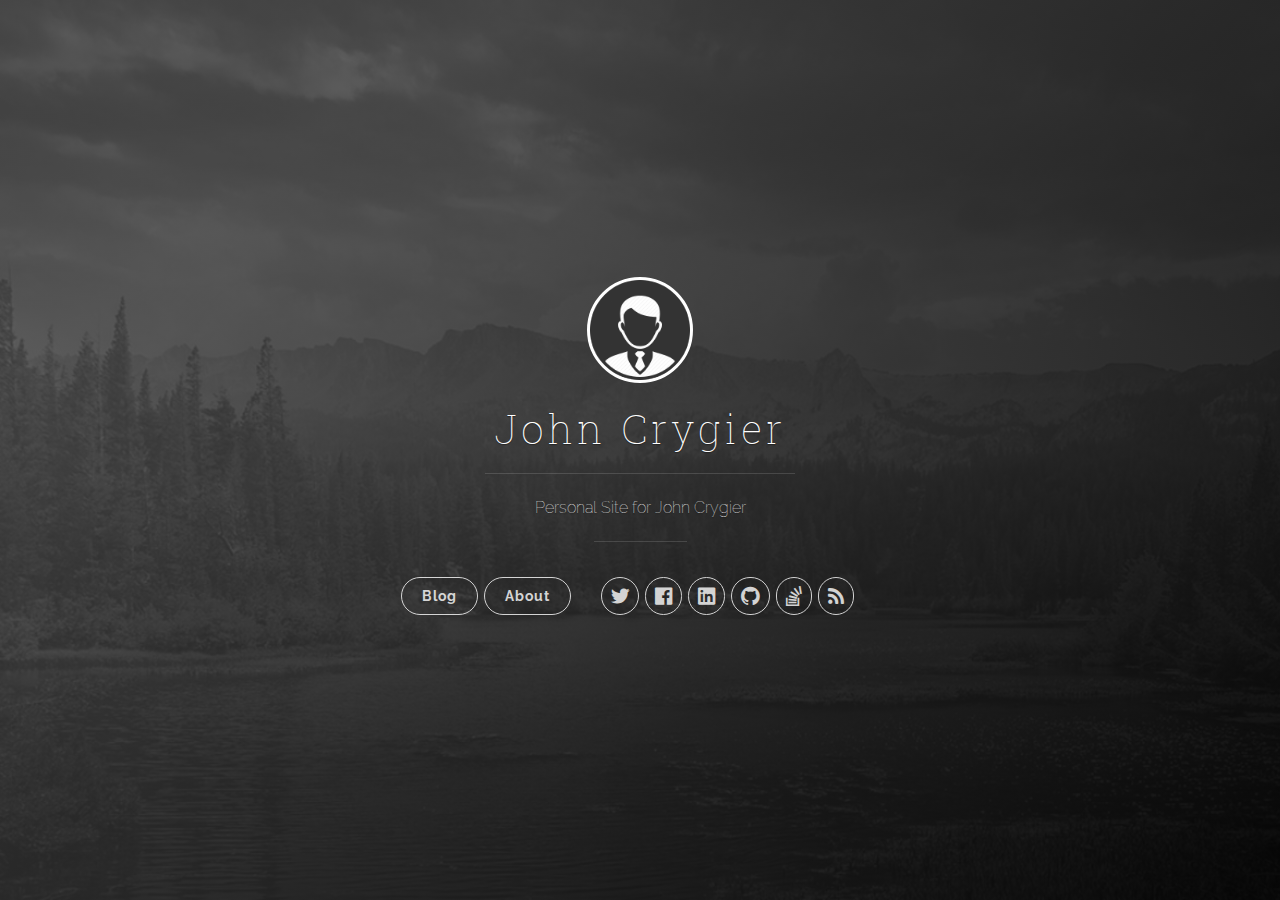
<file: index.html>
<!DOCTYPE html>
<html>
  <head>
  <meta charset="utf-8">
  <meta name="viewport" content="width=device-width initial-scale=1" />
  <meta http-equiv="X-UA-Compatible" content="IE=edge">

  <title>John Crygier</title>
  <meta name="description" content="Personal Site for John Crygier">
  <meta name="author" content="John Crygier">
  <meta name="HandheldFriendly" content="True">
  <meta name="MobileOptimized" content="320">
  <meta name="apple-mobile-web-app-capable" content="yes">
  <meta name="apple-mobile-web-app-status-bar-style" content="black-translucent">
  <meta name="viewport" content="width=device-width, initial-scale=1, maximum-scale=1">

  <meta name="twitter:card" content="summary">
  <meta name="twitter:title" content="John Crygier">
  <meta name="twitter:description" content="Personal Site for John Crygier">

  <meta property="og:type" content="article">
  <meta property="og:title" content="John Crygier">
  <meta property="og:description" content="Personal Site for John Crygier">

  <link rel="apple-touch-icon" sizes="57x57" href="/images/favicons/apple-touch-icon-57x57.png">
  <link rel="apple-touch-icon" sizes="60x60" href="/images/favicons/apple-touch-icon-60x60.png">
  <link rel="apple-touch-icon" sizes="72x72" href="/images/favicons/apple-touch-icon-72x72.png">
  <link rel="apple-touch-icon" sizes="76x76" href="/images/favicons/apple-touch-icon-76x76.png">
  <link rel="apple-touch-icon" sizes="114x114" href="/images/favicons/apple-touch-icon-114x114.png">
  <link rel="apple-touch-icon" sizes="120x120" href="/images/favicons/apple-touch-icon-120x120.png">
  <link rel="apple-touch-icon" sizes="144x144" href="/images/favicons/apple-touch-icon-144x144.png">
  <link rel="apple-touch-icon" sizes="152x152" href="/images/favicons/apple-touch-icon-152x152.png">
  <link rel="apple-touch-icon" sizes="180x180" href="/images/favicons/apple-touch-icon-180x180.png">
  <link rel="icon" type="image/png" href="/images/favicons/favicon-32x32.png" sizes="32x32">
  <link rel="icon" type="image/png" href="/images/favicons/favicon-194x194.png" sizes="194x194">
  <link rel="icon" type="image/png" href="/images/favicons/favicon-96x96.png" sizes="96x96">
  <link rel="icon" type="image/png" href="/images/favicons/android-chrome-192x192.png" sizes="192x192">
  <link rel="icon" type="image/png" href="/images/favicons/favicon-16x16.png" sizes="16x16">
  <link rel="manifest" href="/images/favicons/manifest.json">
  <link rel="shortcut icon" href="/images/favicons/favicon.ico">
  <meta name="msapplication-TileColor" content="#ffc40d">
  <meta name="msapplication-TileImage" content="/images/favicons/mstile-144x144.png">
  <meta name="theme-color" content="#ffffff">

  <link rel="stylesheet" href="https://maxcdn.bootstrapcdn.com/bootstrap/3.3.6/css/bootstrap.min.css" integrity="sha384-1q8mTJOASx8j1Au+a5WDVnPi2lkFfwwEAa8hDDdjZlpLegxhjVME1fgjWPGmkzs7" crossorigin="anonymous">
  <link rel="stylesheet" href="/css/main.css">
  <link rel="stylesheet" href="https://maxcdn.bootstrapcdn.com/font-awesome/4.5.0/css/font-awesome.min.css">
  <link rel="canonical" href="http://john.crygier.com//">
  <link rel="alternate" type="application/rss+xml" title="John Crygier" href="/feed.xml">
</head>


  <body>
    <span class="mobile btn-mobile-menu">
  <i class="icon icon-list btn-mobile-menu__icon"></i>
  <i class="icon icon-x-circle btn-mobile-close__icon hidden"></i>
</span>

<header class="panel-cover" style="background-image: url(/images/cover.jpg)">
  <div class="panel-main">

    <div class="panel-main__inner panel-inverted">
    <div class="panel-main__content">
        <a href="/" title="link to home of John Crygier">
          <img src="/images/profile.jpg" class="user-image" alt="My Profile Photo">
          <h1 class="panel-cover__title panel-title">John Crygier</h1>
        </a>
        <hr class="panel-cover__divider">
        <p class="panel-cover__description">Personal Site for John Crygier</p>
        <hr class="panel-cover__divider panel-cover__divider--secondary">

        <div class="navigation-wrapper">

          <nav class="cover-navigation cover-navigation--primary">
            <ul class="navigation">
              <li class="navigation__item"><a href="/#blog" title="link to John Crygier blog" class="blog-button">Blog</a></li>
            </ul>
          </nav>

          <nav class="cover-navigation cover-navigation--primary">
            <ul class="navigation">
              <li class="navigation__item"><a href="/about" title="About John Crygier" class="blog-button">About</a></li>
            </ul>
          </nav>

          <nav class="cover-navigation navigation--social">
            <ul class="navigation">

            
              <!-- Twitter -->
              <li class="navigation__item">
                <a href="http://twitter.com/jcrygier" title="@jcrygier on Twitter" target="_blank">
                  <i class="icon icon-social-twitter"></i>
                  <span class="label">Twitter</span>
                </a>
              </li>
            

            
              <!-- Facebook -->
              <li class="navigation__item">
                <a href="http://fb.me/johnedc" title="johnedc on Facebook" target="_blank">
                  <i class="icon icon-social-facebook"></i>
                  <span class="label">Facebook</span>
                </a>
              </li>
            

            
              <!-- LinkedIn -->
              <li class="navigation__item">
                <a href="https://www.linkedin.com/in/jcrygier" title="jcrygier on LinkedIn" target="_blank">
                  <i class="icon icon-social-linkedin"></i>
                  <span class="label">LinkedIn</span>
                </a>
              </li>
            

            
              <!-- GitHub -->
              <li class="navigation__item">
                <a href="https://www.github.com/jcrygier" title="jcrygier on GitHub" target="_blank">
                  <i class="icon icon-social-github"></i>
                  <span class="label">GitHub</span>
                </a>
              </li>
            

            
              <!-- GitHub -->
              <li class="navigation__item">
                <a href="http://stackoverflow.com/users/2407523" title="2407523 on Stack Overflow" target="_blank">
                  <i class="icon icon-social-stack-overflow"></i>
                  <span class="label">Stack Overflow</span>
                </a>
              </li>
            

            

            <!-- RSS -->
            <li class="navigation__item">
              <a href="/feed.xml" title="Subscribe" target="_blank">
                <i class="icon icon-rss"></i>
                <span class="label">RSS</span>
              </a>
            </li>

            </ul>
          </nav>

        </div>

      </div>

    </div>

    <div class="panel-cover--overlay"></div>
  </div>
</header>


    <div class="content-wrapper">
      <div class="content-wrapper__inner">
        <div class="main-post-list">

  <ol class="post-list">
    
      <li>
        <h2 class="post-list__post-title post-title"><a href="/general/2016/02/10/welcome-to-johns-blog.html" title="Welcome to John Crygier's Site!">Welcome to John Crygier's Site!</a></h2>
        <p class="excerpt">Hi, and welcome to John Crygier’s Site / Blog!  I plan on this being a place to post
about my random thoughts, as well as some side-projects I may have going on.

&hellip;</p>
        <div class="post-list__meta"><time datetime="10 Feb 2016" class="post-list__meta--date date">10 Feb 2016</time> &#8226;<span class="post-meta__tags">tags: <a href="/tags/#general">general</a> <a href="/tags/#welcome">welcome</a> </span></div>
        <hr class="post-list__divider">
      </li>
    
  </ol>

  <hr class="post-list__divider ">

  

</div>

      </div>

      <footer class="footer">
  <span class="footer__copyright">&copy; 2015 - 2016 John Crygier. All rights reserved.</span>
</footer>

<script type="text/javascript" src="https://ajax.googleapis.com/ajax/libs/jquery/1.11.3/jquery.min.js"></script>
<script type="text/javascript" src="/js/main.js"></script>

<script>
  (function(i,s,o,g,r,a,m){i['GoogleAnalyticsObject']=r;i[r]=i[r]||function(){
  (i[r].q=i[r].q||[]).push(arguments)},i[r].l=1*new Date();a=s.createElement(o),
  m=s.getElementsByTagName(o)[0];a.async=1;a.src=g;m.parentNode.insertBefore(a,m)
  })(window,document,'script','//www.google-analytics.com/analytics.js','ga');

  ga('create', 'UA-73605843-1', 'auto');
  ga('send', 'pageview');
</script>


    </div>
  </body>
</html>
</file>
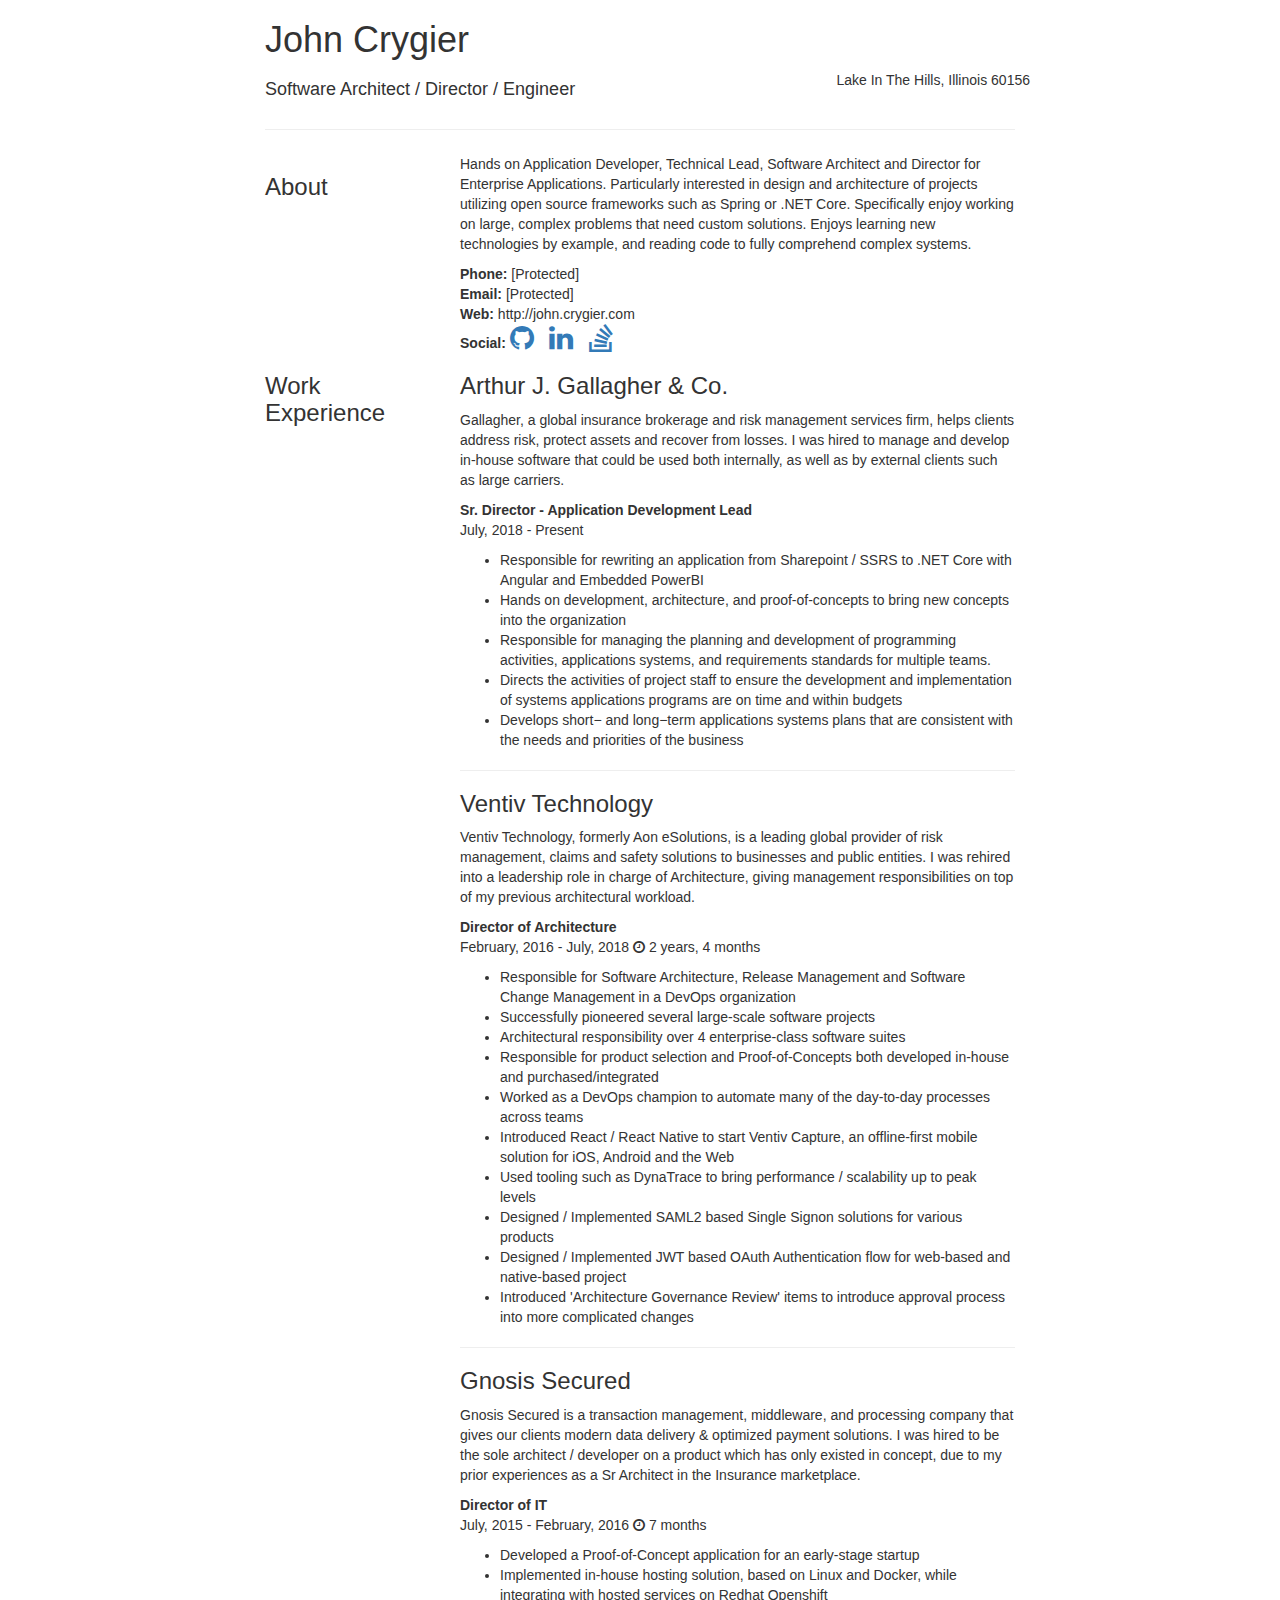
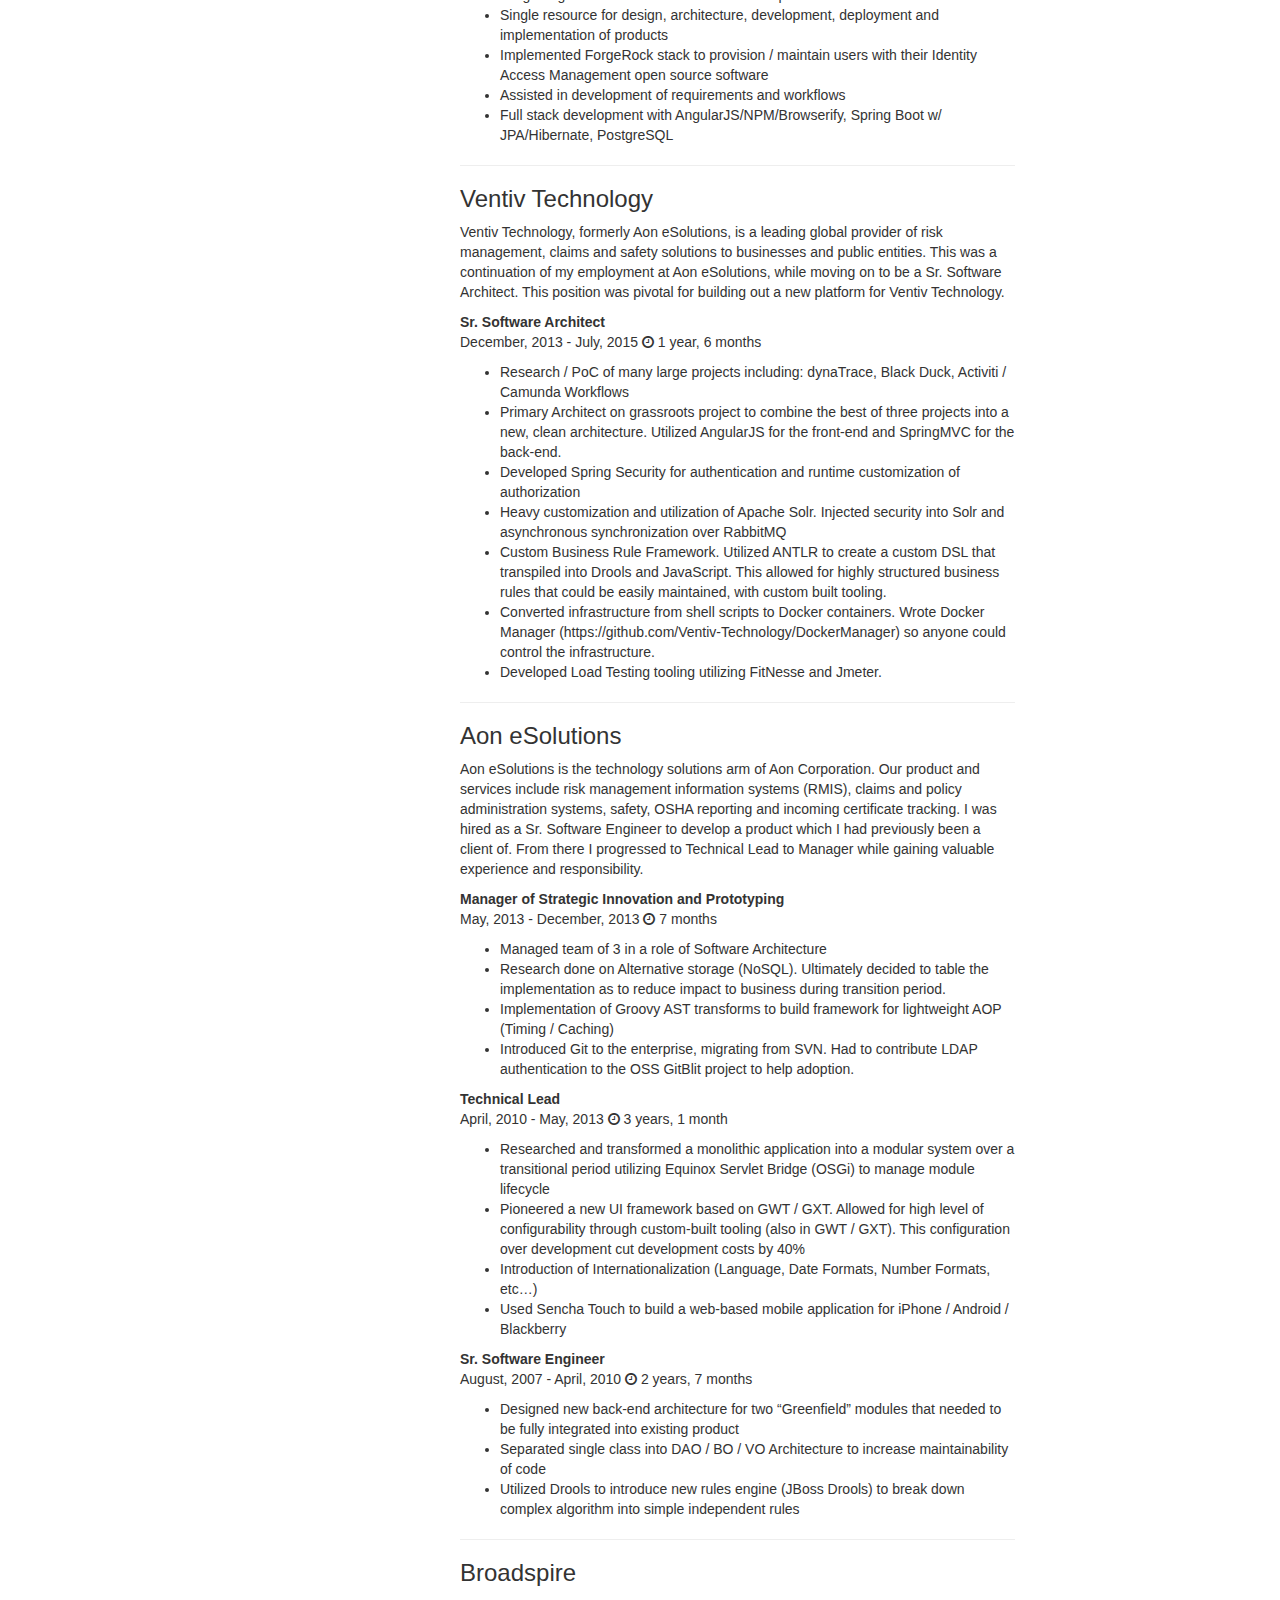
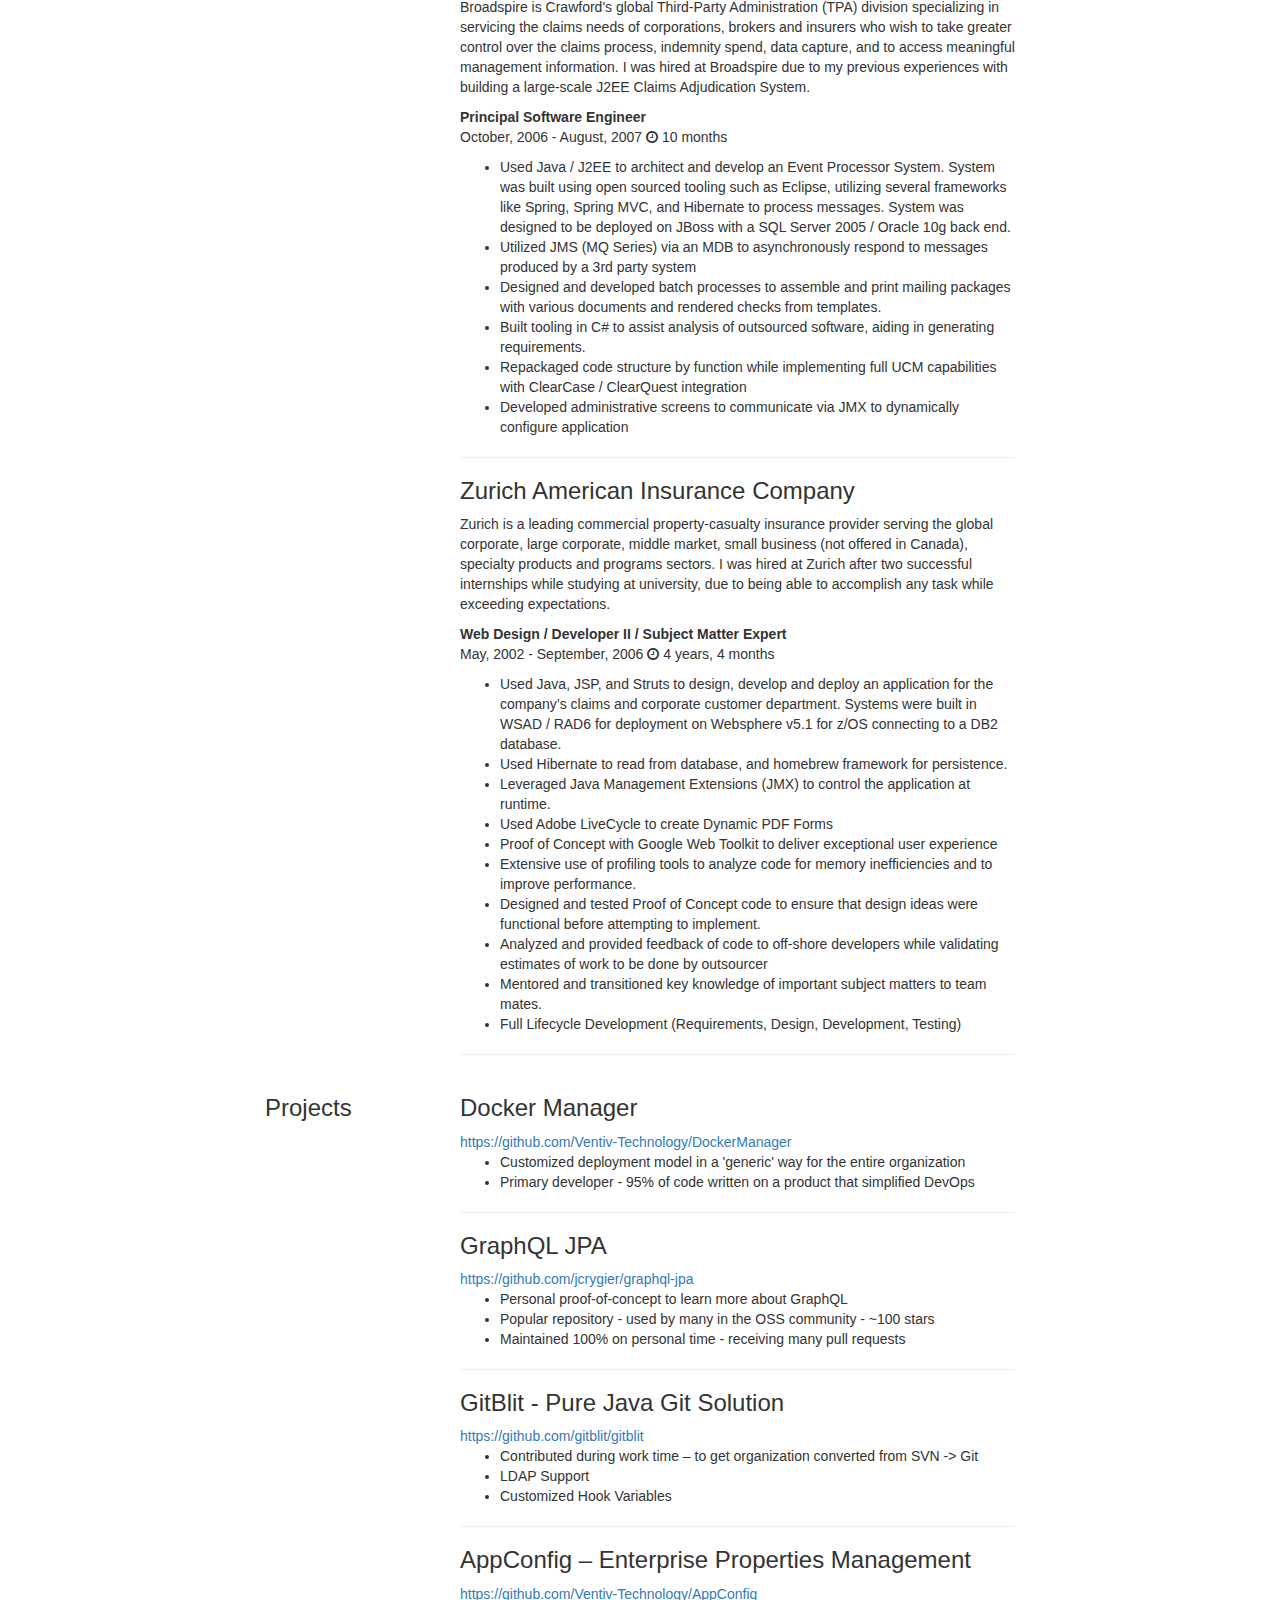
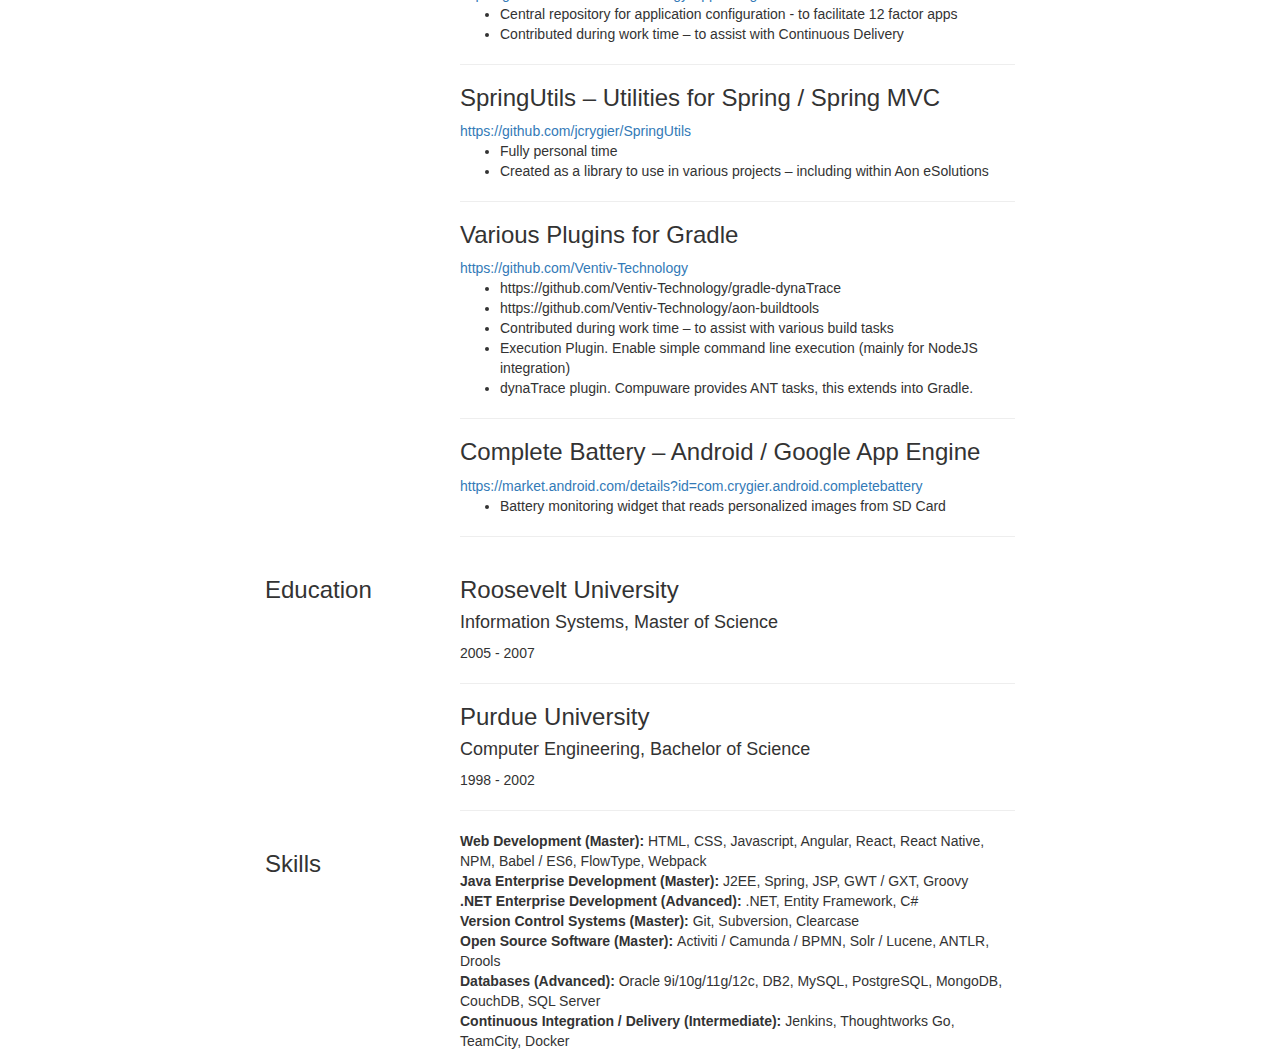
<file: about/index.html>
<!DOCTYPE html>
<html lang="en">
  <head>
    <meta charset="utf-8">
    <meta http-equiv="X-UA-Compatible" content="IE=edge">
    <meta name="viewport" content="width=device-width, initial-scale=1">
    <title> </title>
    <link href="https://maxcdn.bootstrapcdn.com/bootstrap/3.3.7/css/bootstrap.min.css" rel="stylesheet" />
    <link rel="stylesheet" href="https://maxcdn.bootstrapcdn.com/font-awesome/4.4.0/css/font-awesome.min.css">
   <style>
    </style>


  </head>
  <body>
    <div class="container">
  <div class="row">
    <div class="col-md-8 col-md-offset-2">
      <div class="row">
        <div class="col-xs-6">
        <h1>John Crygier<h1>
        <h4>Software Architect / Director / Engineer</h4>
        </div>
        <div class="col-xs-6">
          <h1>&nbsp;</h1>
          <div class="row"><div class="pull-right"></div></div>
          <div class="row"><div class="pull-right">Lake In The Hills, Illinois 60156</div></div>
        <!--<img class="media-object img-circle pull-right" data-src="holder.js/64x64" alt="64x64" src="http://www.gravatar.com/avatar/c0d868c6f77de6b45544f46815413210" style="width: 100px; height: 100px; margin-top: 20px;">-->
        </div>
        </div>
      <hr style="color: #ccc; height: 4px;" />
      <section class="row">
        <header class="col-md-3">
          <h3>About</h3>
        </header>
        <div class="col-md-9">
        <p>Hands on Application Developer, Technical Lead, Software Architect and Director for Enterprise Applications. Particularly interested in design and architecture of projects utilizing open source frameworks such as Spring or .NET Core.  Specifically enjoy working on large, complex problems that need custom solutions.  Enjoys learning new technologies by example, and reading code to fully comprehend complex systems.</p>
        <strong>Phone:</strong> [Protected] <br />
        <strong>Email:</strong> [Protected]<br />
        <strong>Web:</strong> http://john.crygier.com<br />
        <div class="hidden-print">
          <strong>Social:</strong>
            <span> <a href="https://github.com/jcrygier" target="_blank"><i class="fa fa-2x fa-github" title="Github"></i></a>&nbsp;&nbsp;&nbsp;</span>
            <span> <a href="https://www.linkedin.com/pub/john-crygier/1/92b/28" target="_blank"><i class="fa fa-2x fa-linkedin" title="Linkedin"></i></a>&nbsp;&nbsp;&nbsp;</span>
            <span> <a href="http://stackoverflow.com/users/2407523" target="_blank"><i class="fa fa-2x fa-stack-overflow" title="Stack-Overflow"></i></a>&nbsp;&nbsp;&nbsp;</span>
        </div>
        </div>
      </section>
      <section class="row">
        <header class="col-md-3">
          <h3>Work Experience</h3>
        </header>
        <div class="col-md-9">
          <div class="skills">
            <div id="single-position">
              <div id="headline-and-summary" style="page-break-inside: avoid">
                <h3>Arthur J. Gallagher &amp; Co.</h3>
                <p>Gallagher, a global insurance brokerage and risk management services firm, helps clients address risk, protect assets and recover from losses.  I was hired to manage and develop in-house software that could be used both internally, as well as by external clients such as large carriers.</p>
              </div>
              <div id="position-details" style="page-break-inside: avoid">
                <strong>Sr. Director - Application Development Lead</strong>
                <p>July, 2018 - Present </p>
                <ul id="work-details">
                  <li>Responsible for rewriting an application from Sharepoint / SSRS to .NET Core with Angular and Embedded PowerBI</li>
                  <li>Hands on development, architecture, and proof-of-concepts to bring new concepts into the organization</li>
                  <li>Responsible for managing the planning and development of programming activities, applications systems, and requirements standards for multiple teams.</li>
                  <li>Directs the activities of project staff to ensure the development and implementation of systems applications programs are on time and within budgets</li>
                  <li>Develops short− and long−term applications systems plans that are consistent with the needs and priorities of the business</li>
                </ul>
              </div>
            </div>
            <hr />            <div id="single-position">
              <div id="headline-and-summary" style="page-break-inside: avoid">
                <h3>Ventiv Technology </h3>
                <p>Ventiv Technology, formerly Aon eSolutions, is a leading global provider of risk management, claims and safety solutions to businesses and public entities.  I was rehired into a leadership role in charge of Architecture, giving management responsibilities on top of my previous architectural workload.</p>
              </div>
              <div id="position-details" style="page-break-inside: avoid">
                <strong>Director of Architecture</strong>
                <p>February, 2016 - July, 2018  <i class="fa fa-clock-o"></i> 2 years, 4 months</p>
                <ul id="work-details">
                  <li>Responsible for Software Architecture, Release Management and Software Change Management in a DevOps organization</li>
                  <li>Successfully pioneered several large-scale software projects</li>
                  <li>Architectural responsibility over 4 enterprise-class software suites</li>
                  <li>Responsible for product selection and Proof-of-Concepts both developed in-house and purchased/integrated</li>
                  <li>Worked as a DevOps champion to automate many of the day-to-day processes across teams</li>
                  <li>Introduced React / React Native to start Ventiv Capture, an offline-first mobile solution for iOS, Android and the Web</li>
                  <li>Used tooling such as DynaTrace to bring performance / scalability up to peak levels</li>
                  <li>Designed / Implemented SAML2 based Single Signon solutions for various products</li>
                  <li>Designed / Implemented JWT based OAuth Authentication flow for web-based and native-based project</li>
                  <li>Introduced &#x27;Architecture Governance Review&#x27; items to introduce approval process into more complicated changes</li>
                </ul>
              </div>
            </div>
            <hr />            <div id="single-position">
              <div id="headline-and-summary" style="page-break-inside: avoid">
                <h3>Gnosis Secured</h3>
                <p>Gnosis Secured is a transaction management, middleware, and processing company that gives our clients modern data delivery &amp; optimized payment solutions.  I was hired to be the sole architect / developer on a product which has only existed in concept, due to my prior experiences as a Sr Architect in the Insurance marketplace.</p>
              </div>
              <div id="position-details" style="page-break-inside: avoid">
                <strong>Director of IT</strong>
                <p>July, 2015 - February, 2016  <i class="fa fa-clock-o"></i> 7 months</p>
                <ul id="work-details">
                  <li>Developed a Proof-of-Concept application for an early-stage startup</li>
                  <li>Implemented in-house hosting solution, based on Linux and Docker, while integrating with hosted services on Redhat Openshift</li>
                  <li>Single resource for design, architecture, development, deployment and implementation of products</li>
                  <li>Implemented ForgeRock stack to provision / maintain users with their Identity Access Management open source software</li>
                  <li>Assisted in development of requirements and workflows</li>
                  <li>Full stack development with AngularJS/NPM/Browserify, Spring Boot w/ JPA/Hibernate, PostgreSQL</li>
                </ul>
              </div>
            </div>
            <hr />            <div id="single-position">
              <div id="headline-and-summary" style="page-break-inside: avoid">
                <h3>Ventiv Technology</h3>
                <p>Ventiv Technology, formerly Aon eSolutions, is a leading global provider of risk management, claims and safety solutions to businesses and public entities.  This was a continuation of my employment at Aon eSolutions, while moving on to be a Sr. Software Architect.  This position was pivotal for building out a new platform for Ventiv Technology.</p>
              </div>
              <div id="position-details" style="page-break-inside: avoid">
                <strong>Sr. Software Architect</strong>
                <p>December, 2013 - July, 2015  <i class="fa fa-clock-o"></i> 1 year, 6 months</p>
                <ul id="work-details">
                  <li>Research / PoC of many large projects including: dynaTrace, Black Duck, Activiti / Camunda Workflows</li>
                  <li>Primary Architect on grassroots project to combine the best of three projects into a new, clean architecture.  Utilized AngularJS for the front-end and SpringMVC for the back-end.</li>
                  <li>Developed Spring Security for authentication and runtime customization of authorization</li>
                  <li>Heavy customization and utilization of Apache Solr.  Injected security into Solr and asynchronous synchronization over RabbitMQ</li>
                  <li>Custom Business Rule Framework.  Utilized ANTLR to create a custom DSL that transpiled into Drools and JavaScript.  This allowed for highly structured business rules that could be easily maintained, with custom built tooling. </li>
                  <li>Converted infrastructure from shell scripts to Docker containers.  Wrote Docker Manager (https://github.com/Ventiv-Technology/DockerManager) so anyone could control the infrastructure.</li>
                  <li>Developed Load Testing tooling utilizing FitNesse and Jmeter.</li>
                </ul>
              </div>
            </div>
            <hr />            <div id="single-position">
              <div id="headline-and-summary" style="page-break-inside: avoid">
                <h3>Aon eSolutions</h3>
                <p>Aon eSolutions is the technology solutions arm of Aon Corporation.  Our product and services include risk management information systems (RMIS), claims and policy administration systems, safety, OSHA reporting and incoming certificate tracking.  I was hired as a Sr. Software Engineer to develop a product which I had previously been a client of.  From there I progressed to Technical Lead to Manager while gaining valuable experience and responsibility.</p>
              </div>
              <div id="position-details" style="page-break-inside: avoid">
                <strong>Manager of Strategic Innovation and Prototyping</strong>
                <p>May, 2013 - December, 2013  <i class="fa fa-clock-o"></i> 7 months</p>
                <ul id="work-details">
                  <li>Managed team of 3 in a role of Software Architecture</li>
                  <li>Research done on Alternative storage (NoSQL).  Ultimately decided to table the implementation as to reduce impact to business during transition period.</li>
                  <li>Implementation of Groovy AST transforms to build framework for lightweight AOP (Timing / Caching)</li>
                  <li>Introduced Git to the enterprise, migrating from SVN.  Had to contribute LDAP authentication to the OSS GitBlit project to help adoption.</li>
                </ul>
              </div>
              <div id="headline-and-summary" style="page-break-inside: avoid">
                
                <p></p>
              </div>
              <div id="position-details" style="page-break-inside: avoid">
                <strong>Technical Lead</strong>
                <p>April, 2010 - May, 2013  <i class="fa fa-clock-o"></i> 3 years, 1 month</p>
                <ul id="work-details">
                  <li>Researched and transformed a monolithic application into a modular system over a transitional period utilizing Equinox Servlet Bridge (OSGi) to manage module lifecycle</li>
                  <li>Pioneered a new UI framework based on GWT / GXT.  Allowed for high level of configurability through custom-built tooling (also in GWT / GXT).  This configuration over development cut development costs by 40%</li>
                  <li>Introduction of Internationalization (Language, Date Formats, Number Formats, etc…)</li>
                  <li>Used Sencha Touch to build a web-based mobile application for iPhone / Android / Blackberry</li>
                </ul>
              </div>
              <div id="headline-and-summary" style="page-break-inside: avoid">
                
                <p></p>
              </div>
              <div id="position-details" style="page-break-inside: avoid">
                <strong>Sr. Software Engineer</strong>
                <p>August, 2007 - April, 2010  <i class="fa fa-clock-o"></i> 2 years, 7 months</p>
                <ul id="work-details">
                  <li>Designed new back-end architecture for two “Greenfield” modules that needed to be fully integrated into existing product</li>
                  <li>Separated single class into DAO / BO / VO Architecture to increase maintainability of code</li>
                  <li>Utilized Drools to introduce new rules engine (JBoss Drools) to break down complex algorithm into simple independent rules</li>
                </ul>
              </div>
            </div>
            <hr />            <div id="single-position">
              <div id="headline-and-summary" style="page-break-inside: avoid">
                <h3>Broadspire</h3>
                <p>Broadspire is Crawford&#x27;s global Third-Party Administration (TPA) division specializing in servicing the claims needs of corporations, brokers and insurers who wish to take greater control over the claims process, indemnity spend, data capture, and to access meaningful management information.  I was hired at Broadspire due to my previous experiences with building a large-scale J2EE Claims Adjudication System.</p>
              </div>
              <div id="position-details" style="page-break-inside: avoid">
                <strong>Principal Software Engineer</strong>
                <p>October, 2006 - August, 2007  <i class="fa fa-clock-o"></i> 10 months</p>
                <ul id="work-details">
                  <li>Used Java / J2EE to architect and develop an Event Processor System.  System was built using open sourced tooling such as Eclipse, utilizing several frameworks like Spring, Spring MVC, and Hibernate to process messages.  System was designed to be deployed on JBoss with a SQL Server 2005 / Oracle 10g back end.</li>
                  <li>Utilized JMS (MQ Series) via an MDB to asynchronously respond to messages produced by a 3rd party system</li>
                  <li>Designed and developed batch processes to assemble and print mailing packages with various documents and rendered checks from templates.</li>
                  <li>Built tooling in C# to assist analysis of outsourced software, aiding in generating requirements.</li>
                  <li>Repackaged code structure by function while implementing full UCM capabilities with ClearCase / ClearQuest integration</li>
                  <li>Developed administrative screens to communicate via JMX to dynamically configure application</li>
                </ul>
              </div>
            </div>
            <hr />            <div id="single-position">
              <div id="headline-and-summary" style="page-break-inside: avoid">
                <h3>Zurich American Insurance Company</h3>
                <p>Zurich is a leading commercial property-casualty insurance provider serving the global corporate, large corporate, middle market, small business (not offered in Canada), specialty products and programs sectors.  I was hired at Zurich after two successful internships while studying at university, due to being able to accomplish any task while exceeding expectations.</p>
              </div>
              <div id="position-details" style="page-break-inside: avoid">
                <strong>Web Design / Developer II / Subject Matter Expert</strong>
                <p>May, 2002 - September, 2006  <i class="fa fa-clock-o"></i> 4 years, 4 months</p>
                <ul id="work-details">
                  <li>Used Java, JSP, and Struts to design, develop and deploy an application for the company’s claims and corporate customer department.  Systems were built in WSAD / RAD6 for deployment on Websphere v5.1 for z/OS connecting to a DB2 database.</li>
                  <li>Used Hibernate to read from database, and homebrew framework for persistence.</li>
                  <li>Leveraged Java Management Extensions (JMX) to control the application at runtime.</li>
                  <li>Used Adobe LiveCycle to create Dynamic PDF Forms</li>
                  <li>Proof of Concept with Google Web Toolkit to deliver exceptional user experience</li>
                  <li>Extensive use of profiling tools to analyze code for memory inefficiencies and to improve performance.</li>
                  <li>Designed and tested Proof of Concept code to ensure that design ideas were functional before attempting to implement.</li>
                  <li>Analyzed and provided feedback of code to off-shore developers while validating estimates of work to be done by outsourcer</li>
                  <li>Mentored and transitioned key knowledge of important subject matters to team mates.</li>
                  <li>Full Lifecycle Development (Requirements, Design, Development, Testing)</li>
                </ul>
              </div>
            </div>
            <hr />
          </div>
        </div>
      </section>

      <section class="row" style="page-break-inside: avoid">
        <header class="col-md-3">
          <h3>Projects</h3>
        </header>
        <div class="col-md-9">
          <div class="skills">
            <div class="project" style="page-break-inside: avoid">
              <h3>Docker Manager</h3>
              <a href="https://github.com/Ventiv-Technology/DockerManager" target="_blank">https://github.com/Ventiv-Technology/DockerManager</a>
              <ul>
                <li>Customized deployment model in a &#x27;generic&#x27; way for the entire organization</li>
                <li>Primary developer - 95% of code written on a product that simplified DevOps</li>
              </ul>
              <hr />
            </div>
            <div class="project" style="page-break-inside: avoid">
              <h3>GraphQL JPA</h3>
              <a href="https://github.com/jcrygier/graphql-jpa" target="_blank">https://github.com/jcrygier/graphql-jpa</a>
              <ul>
                <li>Personal proof-of-concept to learn more about GraphQL</li>
                <li>Popular repository - used by many in the OSS community - ~100 stars</li>
                <li>Maintained 100% on personal time - receiving many pull requests</li>
              </ul>
              <hr />
            </div>
            <div class="project" style="page-break-inside: avoid">
              <h3>GitBlit - Pure Java Git Solution</h3>
              <a href="https://github.com/gitblit/gitblit" target="_blank">https://github.com/gitblit/gitblit</a>
              <ul>
                <li>Contributed during work time – to get organization converted from SVN -&gt; Git</li>
                <li>LDAP Support</li>
                <li>Customized Hook Variables</li>
              </ul>
              <hr />
            </div>
            <div class="project" style="page-break-inside: avoid">
              <h3>AppConfig – Enterprise Properties Management</h3>
              <a href="https://github.com/Ventiv-Technology/AppConfig" target="_blank">https://github.com/Ventiv-Technology/AppConfig</a>
              <ul>
                <li>Central repository for application configuration - to facilitate 12 factor apps</li>
                <li>Contributed during work time – to assist with Continuous Delivery</li>
              </ul>
              <hr />
            </div>
            <div class="project" style="page-break-inside: avoid">
              <h3>SpringUtils – Utilities for Spring / Spring MVC</h3>
              <a href="https://github.com/jcrygier/SpringUtils" target="_blank">https://github.com/jcrygier/SpringUtils</a>
              <ul>
                <li>Fully personal time</li>
                <li>Created as a library to use in various projects – including within Aon eSolutions</li>
              </ul>
              <hr />
            </div>
            <div class="project" style="page-break-inside: avoid">
              <h3>Various Plugins for Gradle</h3>
              <a href="https://github.com/Ventiv-Technology" target="_blank">https://github.com/Ventiv-Technology</a>
              <ul>
                <li>https://github.com/Ventiv-Technology/gradle-dynaTrace</li>
                <li>https://github.com/Ventiv-Technology/aon-buildtools</li>
                <li>Contributed during work time – to assist with various build tasks</li>
                <li>Execution Plugin.  Enable simple command line execution (mainly for NodeJS integration)</li>
                <li>dynaTrace plugin.  Compuware provides ANT tasks, this extends into Gradle.</li>
              </ul>
              <hr />
            </div>
            <div class="project" style="page-break-inside: avoid">
              <h3>Complete Battery – Android / Google App Engine</h3>
              <a href="https://market.android.com/details?id&#x3D;com.crygier.android.completebattery" target="_blank">https://market.android.com/details?id&#x3D;com.crygier.android.completebattery</a>
              <ul>
                <li>Battery monitoring widget that reads personalized images from SD Card</li>
              </ul>
              <hr />
            </div>
          </div>
        </div>
      </section>

      <section class="row">
        <header class="col-md-3">
          <h3>Education</h3>
        </header>
        <div class="col-md-9">
          <div class="skills">
            <div class="education" style="page-break-inside: avoid">
              <h3>Roosevelt University</h3>
              <h4>Information Systems, Master of Science</h4>
              <p>2005 - 2007</p>
              <p></p>
              <ul>
              </ul>
              <hr />
            </div>
            <div class="education" style="page-break-inside: avoid">
              <h3>Purdue University</h3>
              <h4>Computer Engineering, Bachelor of Science</h4>
              <p>1998 - 2002</p>
              <p></p>
              <ul>
              </ul>
              <hr />
            </div>
          </div>
        </div>
      </section>
      <section class="row">
        <header class="col-md-3">
          <h3>Skills</h3>
        </header>
        <div class="col-md-9">
          <div class="row skills">
            <div class="col-md-12">
              <strong>Web Development (Master): </strong> HTML, CSS, Javascript, Angular, React, React Native, NPM, Babel / ES6, FlowType, Webpack
            </div>
            <div class="col-md-12">
              <strong>Java Enterprise Development (Master): </strong> J2EE, Spring, JSP, GWT / GXT, Groovy
            </div>
            <div class="col-md-12">
              <strong>.NET Enterprise Development (Advanced): </strong> .NET, Entity Framework, C#
            </div>
            <div class="col-md-12">
              <strong>Version Control Systems (Master): </strong> Git, Subversion, Clearcase
            </div>
            <div class="col-md-12">
              <strong>Open Source Software (Master): </strong> Activiti / Camunda / BPMN, Solr / Lucene, ANTLR, Drools
            </div>
            <div class="col-md-12">
              <strong>Databases (Advanced): </strong> Oracle 9i/10g/11g/12c, DB2, MySQL, PostgreSQL, MongoDB, CouchDB, SQL Server
            </div>
            <div class="col-md-12">
              <strong>Continuous Integration / Delivery (Intermediate): </strong> Jenkins, Thoughtworks Go, TeamCity, Docker
            </div>
          </div>
        </div>
      </section>

    </div>
  </div>
</div>

    <!-- jQuery (necessary for Bootstrap's JavaScript plugins) -->
    <script src="https://ajax.googleapis.com/ajax/libs/jquery/1.11.0/jquery.min.js"></script>
    <!-- Include all compiled plugins (below), or include individual files as needed -->
  </body>
</html>
</file>
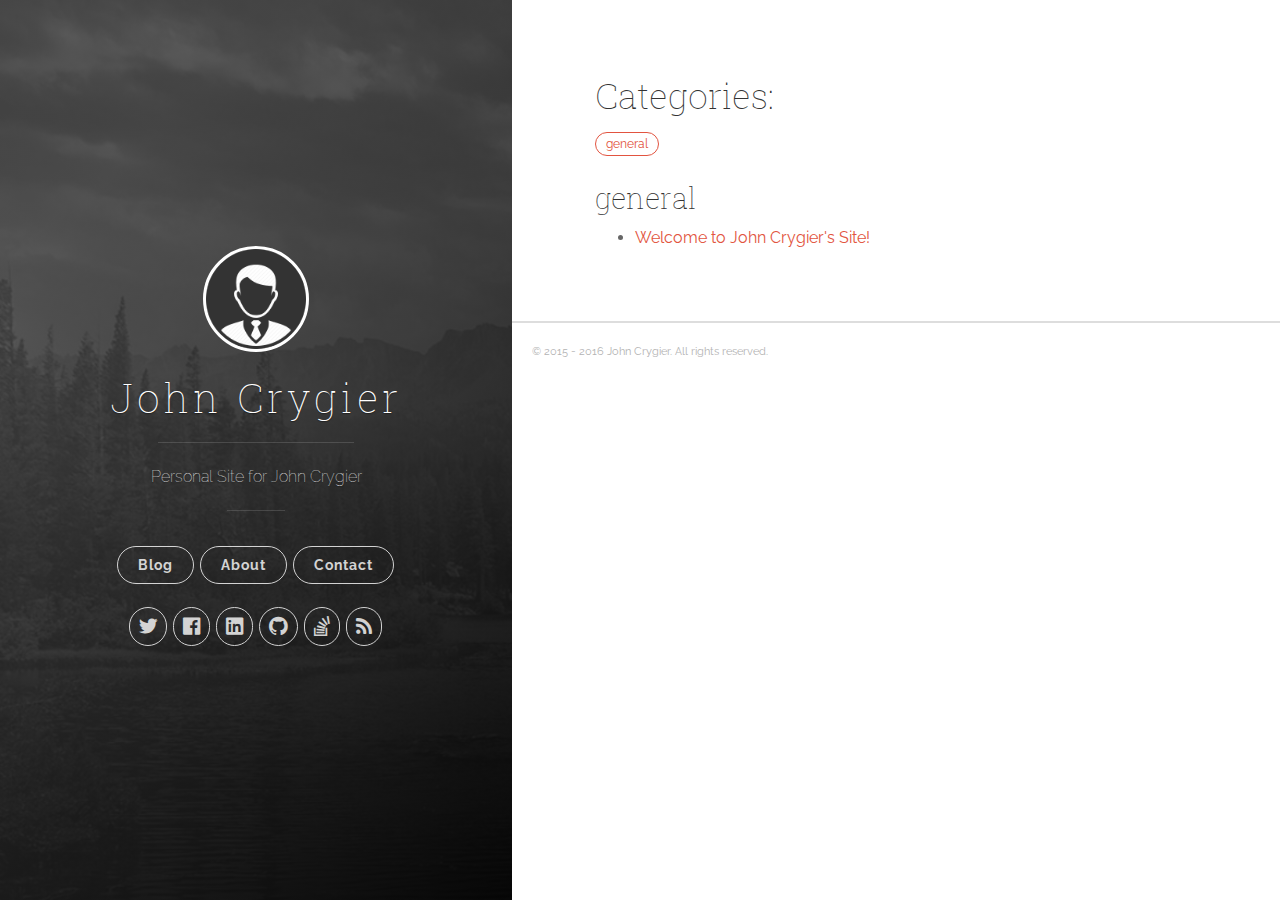
<file: categories/index.html>
<!DOCTYPE html>
<html>
  <head>
  <meta charset="utf-8">
  <meta name="viewport" content="width=device-width initial-scale=1" />
  <meta http-equiv="X-UA-Compatible" content="IE=edge">

  <title>Categories</title>
  <meta name="description" content="Personal Site for John Crygier">
  <meta name="author" content="John Crygier">
  <meta name="HandheldFriendly" content="True">
  <meta name="MobileOptimized" content="320">
  <meta name="apple-mobile-web-app-capable" content="yes">
  <meta name="apple-mobile-web-app-status-bar-style" content="black-translucent">
  <meta name="viewport" content="width=device-width, initial-scale=1, maximum-scale=1">

  <meta name="twitter:card" content="summary">
  <meta name="twitter:title" content="John Crygier">
  <meta name="twitter:description" content="Personal Site for John Crygier">

  <meta property="og:type" content="article">
  <meta property="og:title" content="John Crygier">
  <meta property="og:description" content="Personal Site for John Crygier">

  <link rel="apple-touch-icon" sizes="57x57" href="/images/favicons/apple-touch-icon-57x57.png">
  <link rel="apple-touch-icon" sizes="60x60" href="/images/favicons/apple-touch-icon-60x60.png">
  <link rel="apple-touch-icon" sizes="72x72" href="/images/favicons/apple-touch-icon-72x72.png">
  <link rel="apple-touch-icon" sizes="76x76" href="/images/favicons/apple-touch-icon-76x76.png">
  <link rel="apple-touch-icon" sizes="114x114" href="/images/favicons/apple-touch-icon-114x114.png">
  <link rel="apple-touch-icon" sizes="120x120" href="/images/favicons/apple-touch-icon-120x120.png">
  <link rel="apple-touch-icon" sizes="144x144" href="/images/favicons/apple-touch-icon-144x144.png">
  <link rel="apple-touch-icon" sizes="152x152" href="/images/favicons/apple-touch-icon-152x152.png">
  <link rel="apple-touch-icon" sizes="180x180" href="/images/favicons/apple-touch-icon-180x180.png">
  <link rel="icon" type="image/png" href="/images/favicons/favicon-32x32.png" sizes="32x32">
  <link rel="icon" type="image/png" href="/images/favicons/favicon-194x194.png" sizes="194x194">
  <link rel="icon" type="image/png" href="/images/favicons/favicon-96x96.png" sizes="96x96">
  <link rel="icon" type="image/png" href="/images/favicons/android-chrome-192x192.png" sizes="192x192">
  <link rel="icon" type="image/png" href="/images/favicons/favicon-16x16.png" sizes="16x16">
  <link rel="manifest" href="/images/favicons/manifest.json">
  <link rel="shortcut icon" href="/images/favicons/favicon.ico">
  <meta name="msapplication-TileColor" content="#ffc40d">
  <meta name="msapplication-TileImage" content="/images/favicons/mstile-144x144.png">
  <meta name="theme-color" content="#ffffff">

  <link rel="stylesheet" href="https://maxcdn.bootstrapcdn.com/bootstrap/3.3.6/css/bootstrap.min.css" integrity="sha384-1q8mTJOASx8j1Au+a5WDVnPi2lkFfwwEAa8hDDdjZlpLegxhjVME1fgjWPGmkzs7" crossorigin="anonymous">
  <link rel="stylesheet" href="/css/main.css">
  <link rel="stylesheet" href="https://maxcdn.bootstrapcdn.com/font-awesome/4.5.0/css/font-awesome.min.css">
  <link rel="canonical" href="http://john.crygier.com//categories/">
  <link rel="alternate" type="application/rss+xml" title="John Crygier" href="/feed.xml">
</head>


  <body>
    <span class="mobile btn-mobile-menu">
  <i class="icon icon-list btn-mobile-menu__icon"></i>
  <i class="icon icon-x-circle btn-mobile-close__icon hidden"></i>
</span>

<header class="panel-cover" style="background-image: url(/images/cover.jpg)">
  <div class="panel-main">

    <div class="panel-main__inner panel-inverted">
    <div class="panel-main__content">
        <a href="/" title="link to home of John Crygier">
          <img src="/images/profile.jpg" class="user-image" alt="My Profile Photo">
          <h1 class="panel-cover__title panel-title">John Crygier</h1>
        </a>
        <hr class="panel-cover__divider">
        <p class="panel-cover__description">Personal Site for John Crygier</p>
        <hr class="panel-cover__divider panel-cover__divider--secondary">

        <div class="navigation-wrapper">

          <nav class="cover-navigation cover-navigation--primary">
            <ul class="navigation">
              <li class="navigation__item"><a href="/#blog" title="link to John Crygier blog" class="blog-button">Blog</a></li>
            </ul>
          </nav>

          <nav class="cover-navigation cover-navigation--primary">
            <ul class="navigation">
              <li class="navigation__item"><a href="/about" title="About John Crygier" class="blog-button">About</a></li>
            </ul>
          </nav>

          <nav class="cover-navigation cover-navigation--primary">
            <ul class="navigation">
              <li class="navigation__item"><a href="/contact.html" title="Contact John Crygier" class="blog-button">Contact</a></li>
            </ul>
          </nav>

          <nav class="cover-navigation navigation--social">
            <ul class="navigation">

            
              <!-- Twitter -->
              <li class="navigation__item">
                <a href="http://twitter.com/jcrygier" title="@jcrygier on Twitter" target="_blank">
                  <i class="icon icon-social-twitter"></i>
                  <span class="label">Twitter</span>
                </a>
              </li>
            

            
              <!-- Facebook -->
              <li class="navigation__item">
                <a href="http://fb.me/johnedc" title="johnedc on Facebook" target="_blank">
                  <i class="icon icon-social-facebook"></i>
                  <span class="label">Facebook</span>
                </a>
              </li>
            

            
              <!-- LinkedIn -->
              <li class="navigation__item">
                <a href="https://www.linkedin.com/in/jcrygier" title="jcrygier on LinkedIn" target="_blank">
                  <i class="icon icon-social-linkedin"></i>
                  <span class="label">LinkedIn</span>
                </a>
              </li>
            

            
              <!-- GitHub -->
              <li class="navigation__item">
                <a href="https://www.github.com/jcrygier" title="jcrygier on GitHub" target="_blank">
                  <i class="icon icon-social-github"></i>
                  <span class="label">GitHub</span>
                </a>
              </li>
            

            
              <!-- GitHub -->
              <li class="navigation__item">
                <a href="http://stackoverflow.com/users/2407523" title="2407523 on Stack Overflow" target="_blank">
                  <i class="icon icon-social-stack-overflow"></i>
                  <span class="label">Stack Overflow</span>
                </a>
              </li>
            

            

            <!-- RSS -->
            <li class="navigation__item">
              <a href="/feed.xml" title="Subscribe" target="_blank">
                <i class="icon icon-rss"></i>
                <span class="label">RSS</span>
              </a>
            </li>

            </ul>
          </nav>

        </div>

      </div>

    </div>

    <div class="panel-cover--overlay"></div>
  </div>
</header>


    <div class="content-wrapper">
      <div class="content-wrapper__inner">
        <h2>Categories:</h2>
<div class="categories"> 
 
  <a href="#general">general</a>

</div>

<!-- iterate through all categories on the site --> 
 
  <!-- for each tag, create an anchor by using the tag name as an id --> 
  <div id="general">  
    <h3> general </h3>  <!-- for create a heading --> 

    <ul> <!-- create the list of posts -->
      <!-- iterate through all the posts on the site --> 
       
        <!-- list only those which contain the current tag --> 
         
            <li>
              <a href="/general/2016/02/10/welcome-to-johns-blog.html">Welcome to John Crygier's Site!</a>
            </li>
        
      
    </ul>
  </div>

      </div>

      <footer class="footer">
  <span class="footer__copyright">&copy; 2015 - 2016 John Crygier. All rights reserved.</span>
</footer>

<script type="text/javascript" src="https://ajax.googleapis.com/ajax/libs/jquery/1.11.3/jquery.min.js"></script>
<script type="text/javascript" src="/js/main.js"></script>

<script>
  (function(i,s,o,g,r,a,m){i['GoogleAnalyticsObject']=r;i[r]=i[r]||function(){
  (i[r].q=i[r].q||[]).push(arguments)},i[r].l=1*new Date();a=s.createElement(o),
  m=s.getElementsByTagName(o)[0];a.async=1;a.src=g;m.parentNode.insertBefore(a,m)
  })(window,document,'script','//www.google-analytics.com/analytics.js','ga');

  ga('create', 'UA-73605843-1', 'auto');
  ga('send', 'pageview');
</script>


    </div>
  </body>
</html>
</file>
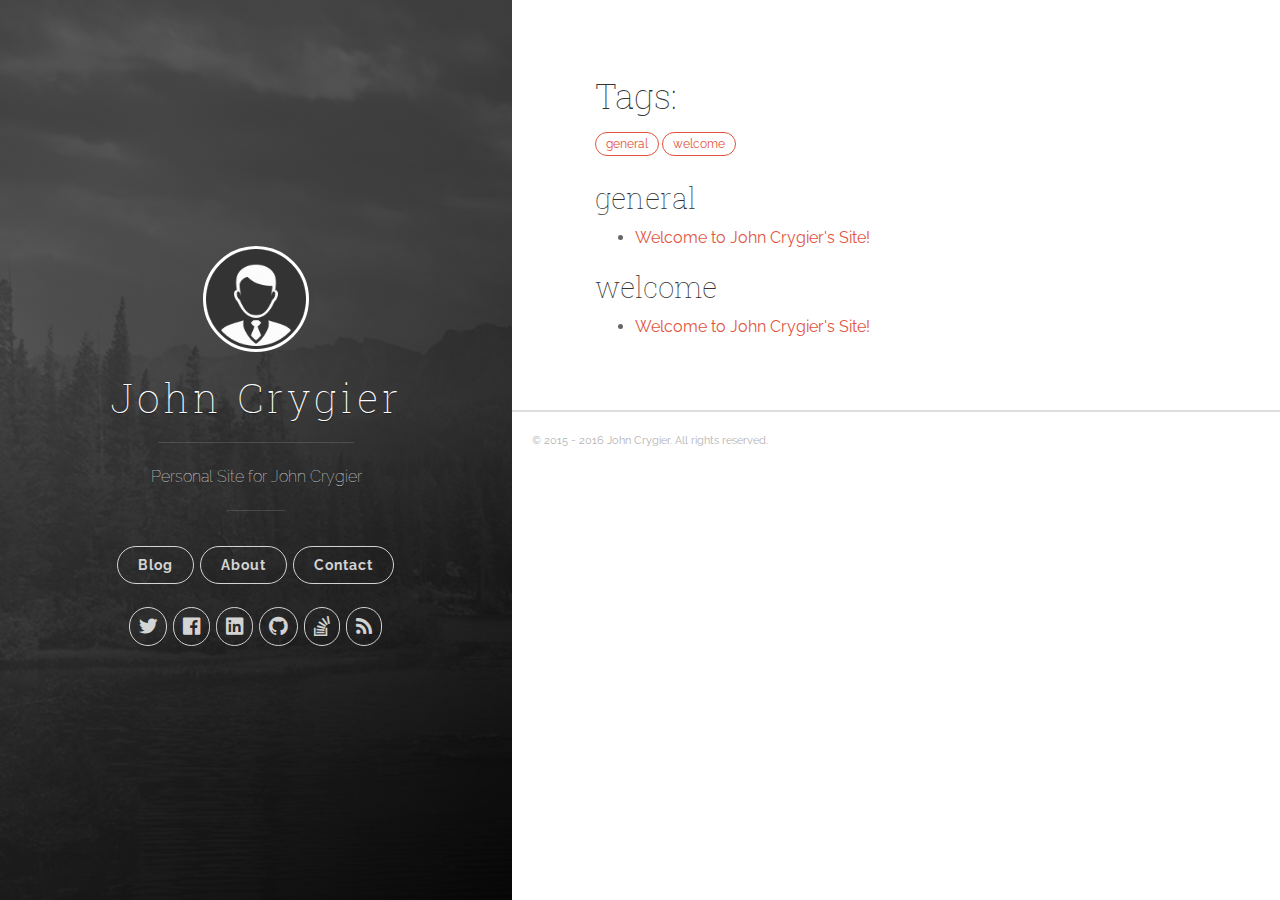
<file: tags/index.html>
<!DOCTYPE html>
<html>
  <head>
  <meta charset="utf-8">
  <meta name="viewport" content="width=device-width initial-scale=1" />
  <meta http-equiv="X-UA-Compatible" content="IE=edge">

  <title>Tags</title>
  <meta name="description" content="Personal Site for John Crygier">
  <meta name="author" content="John Crygier">
  <meta name="HandheldFriendly" content="True">
  <meta name="MobileOptimized" content="320">
  <meta name="apple-mobile-web-app-capable" content="yes">
  <meta name="apple-mobile-web-app-status-bar-style" content="black-translucent">
  <meta name="viewport" content="width=device-width, initial-scale=1, maximum-scale=1">

  <meta name="twitter:card" content="summary">
  <meta name="twitter:title" content="John Crygier">
  <meta name="twitter:description" content="Personal Site for John Crygier">

  <meta property="og:type" content="article">
  <meta property="og:title" content="John Crygier">
  <meta property="og:description" content="Personal Site for John Crygier">

  <link rel="apple-touch-icon" sizes="57x57" href="/images/favicons/apple-touch-icon-57x57.png">
  <link rel="apple-touch-icon" sizes="60x60" href="/images/favicons/apple-touch-icon-60x60.png">
  <link rel="apple-touch-icon" sizes="72x72" href="/images/favicons/apple-touch-icon-72x72.png">
  <link rel="apple-touch-icon" sizes="76x76" href="/images/favicons/apple-touch-icon-76x76.png">
  <link rel="apple-touch-icon" sizes="114x114" href="/images/favicons/apple-touch-icon-114x114.png">
  <link rel="apple-touch-icon" sizes="120x120" href="/images/favicons/apple-touch-icon-120x120.png">
  <link rel="apple-touch-icon" sizes="144x144" href="/images/favicons/apple-touch-icon-144x144.png">
  <link rel="apple-touch-icon" sizes="152x152" href="/images/favicons/apple-touch-icon-152x152.png">
  <link rel="apple-touch-icon" sizes="180x180" href="/images/favicons/apple-touch-icon-180x180.png">
  <link rel="icon" type="image/png" href="/images/favicons/favicon-32x32.png" sizes="32x32">
  <link rel="icon" type="image/png" href="/images/favicons/favicon-194x194.png" sizes="194x194">
  <link rel="icon" type="image/png" href="/images/favicons/favicon-96x96.png" sizes="96x96">
  <link rel="icon" type="image/png" href="/images/favicons/android-chrome-192x192.png" sizes="192x192">
  <link rel="icon" type="image/png" href="/images/favicons/favicon-16x16.png" sizes="16x16">
  <link rel="manifest" href="/images/favicons/manifest.json">
  <link rel="shortcut icon" href="/images/favicons/favicon.ico">
  <meta name="msapplication-TileColor" content="#ffc40d">
  <meta name="msapplication-TileImage" content="/images/favicons/mstile-144x144.png">
  <meta name="theme-color" content="#ffffff">

  <link rel="stylesheet" href="https://maxcdn.bootstrapcdn.com/bootstrap/3.3.6/css/bootstrap.min.css" integrity="sha384-1q8mTJOASx8j1Au+a5WDVnPi2lkFfwwEAa8hDDdjZlpLegxhjVME1fgjWPGmkzs7" crossorigin="anonymous">
  <link rel="stylesheet" href="/css/main.css">
  <link rel="stylesheet" href="https://maxcdn.bootstrapcdn.com/font-awesome/4.5.0/css/font-awesome.min.css">
  <link rel="canonical" href="http://john.crygier.com//tags/">
  <link rel="alternate" type="application/rss+xml" title="John Crygier" href="/feed.xml">
</head>


  <body>
    <span class="mobile btn-mobile-menu">
  <i class="icon icon-list btn-mobile-menu__icon"></i>
  <i class="icon icon-x-circle btn-mobile-close__icon hidden"></i>
</span>

<header class="panel-cover" style="background-image: url(/images/cover.jpg)">
  <div class="panel-main">

    <div class="panel-main__inner panel-inverted">
    <div class="panel-main__content">
        <a href="/" title="link to home of John Crygier">
          <img src="/images/profile.jpg" class="user-image" alt="My Profile Photo">
          <h1 class="panel-cover__title panel-title">John Crygier</h1>
        </a>
        <hr class="panel-cover__divider">
        <p class="panel-cover__description">Personal Site for John Crygier</p>
        <hr class="panel-cover__divider panel-cover__divider--secondary">

        <div class="navigation-wrapper">

          <nav class="cover-navigation cover-navigation--primary">
            <ul class="navigation">
              <li class="navigation__item"><a href="/#blog" title="link to John Crygier blog" class="blog-button">Blog</a></li>
            </ul>
          </nav>

          <nav class="cover-navigation cover-navigation--primary">
            <ul class="navigation">
              <li class="navigation__item"><a href="/about" title="About John Crygier" class="blog-button">About</a></li>
            </ul>
          </nav>

          <nav class="cover-navigation cover-navigation--primary">
            <ul class="navigation">
              <li class="navigation__item"><a href="/contact.html" title="Contact John Crygier" class="blog-button">Contact</a></li>
            </ul>
          </nav>

          <nav class="cover-navigation navigation--social">
            <ul class="navigation">

            
              <!-- Twitter -->
              <li class="navigation__item">
                <a href="http://twitter.com/jcrygier" title="@jcrygier on Twitter" target="_blank">
                  <i class="icon icon-social-twitter"></i>
                  <span class="label">Twitter</span>
                </a>
              </li>
            

            
              <!-- Facebook -->
              <li class="navigation__item">
                <a href="http://fb.me/johnedc" title="johnedc on Facebook" target="_blank">
                  <i class="icon icon-social-facebook"></i>
                  <span class="label">Facebook</span>
                </a>
              </li>
            

            
              <!-- LinkedIn -->
              <li class="navigation__item">
                <a href="https://www.linkedin.com/in/jcrygier" title="jcrygier on LinkedIn" target="_blank">
                  <i class="icon icon-social-linkedin"></i>
                  <span class="label">LinkedIn</span>
                </a>
              </li>
            

            
              <!-- GitHub -->
              <li class="navigation__item">
                <a href="https://www.github.com/jcrygier" title="jcrygier on GitHub" target="_blank">
                  <i class="icon icon-social-github"></i>
                  <span class="label">GitHub</span>
                </a>
              </li>
            

            
              <!-- GitHub -->
              <li class="navigation__item">
                <a href="http://stackoverflow.com/users/2407523" title="2407523 on Stack Overflow" target="_blank">
                  <i class="icon icon-social-stack-overflow"></i>
                  <span class="label">Stack Overflow</span>
                </a>
              </li>
            

            

            <!-- RSS -->
            <li class="navigation__item">
              <a href="/feed.xml" title="Subscribe" target="_blank">
                <i class="icon icon-rss"></i>
                <span class="label">RSS</span>
              </a>
            </li>

            </ul>
          </nav>

        </div>

      </div>

    </div>

    <div class="panel-cover--overlay"></div>
  </div>
</header>


    <div class="content-wrapper">
      <div class="content-wrapper__inner">
        <h2>Tags:</h2>
<div class="tags"> 
 
  <a href="#general">general</a>
 
  <a href="#welcome">welcome</a>

</div>

<!-- iterate through all tags on the site --> 
 
  <!-- for each tag, create an anchor by using the tag name as an id --> 
  <div id="general">  
    <h3> general </h3>  <!-- for create a heading --> 

    <ul> <!-- create the list of posts -->
      <!-- iterate through all the posts on the site --> 
       
        <!-- list only those which contain the current tag --> 
         
            <li>
              <a href="/general/2016/02/10/welcome-to-johns-blog.html">Welcome to John Crygier's Site!</a>
            </li>
        
      
    </ul>
  </div>
 
  <!-- for each tag, create an anchor by using the tag name as an id --> 
  <div id="welcome">  
    <h3> welcome </h3>  <!-- for create a heading --> 

    <ul> <!-- create the list of posts -->
      <!-- iterate through all the posts on the site --> 
       
        <!-- list only those which contain the current tag --> 
         
            <li>
              <a href="/general/2016/02/10/welcome-to-johns-blog.html">Welcome to John Crygier's Site!</a>
            </li>
        
      
    </ul>
  </div>

      </div>

      <footer class="footer">
  <span class="footer__copyright">&copy; 2015 - 2016 John Crygier. All rights reserved.</span>
</footer>

<script type="text/javascript" src="https://ajax.googleapis.com/ajax/libs/jquery/1.11.3/jquery.min.js"></script>
<script type="text/javascript" src="/js/main.js"></script>

<script>
  (function(i,s,o,g,r,a,m){i['GoogleAnalyticsObject']=r;i[r]=i[r]||function(){
  (i[r].q=i[r].q||[]).push(arguments)},i[r].l=1*new Date();a=s.createElement(o),
  m=s.getElementsByTagName(o)[0];a.async=1;a.src=g;m.parentNode.insertBefore(a,m)
  })(window,document,'script','//www.google-analytics.com/analytics.js','ga');

  ga('create', 'UA-73605843-1', 'auto');
  ga('send', 'pageview');
</script>


    </div>
  </body>
</html>
</file>
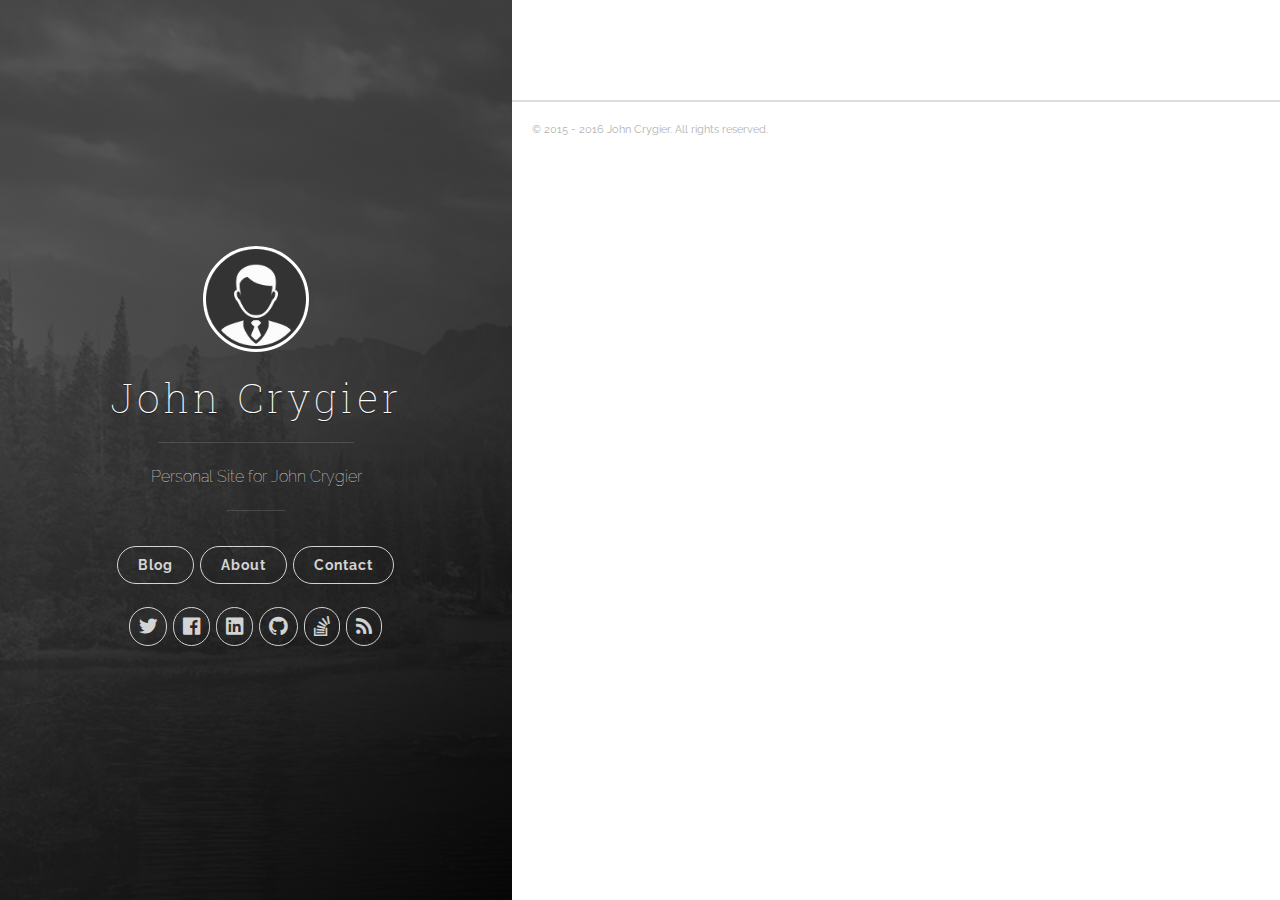
<file: contact.html>
<!DOCTYPE html>
<html>
  <head>
  <meta charset="utf-8">
  <meta name="viewport" content="width=device-width initial-scale=1" />
  <meta http-equiv="X-UA-Compatible" content="IE=edge">

  <title>John Crygier's Resume</title>
  <meta name="description" content="Personal Site for John Crygier">
  <meta name="author" content="John Crygier">
  <meta name="HandheldFriendly" content="True">
  <meta name="MobileOptimized" content="320">
  <meta name="apple-mobile-web-app-capable" content="yes">
  <meta name="apple-mobile-web-app-status-bar-style" content="black-translucent">
  <meta name="viewport" content="width=device-width, initial-scale=1, maximum-scale=1">

  <meta name="twitter:card" content="summary">
  <meta name="twitter:title" content="John Crygier">
  <meta name="twitter:description" content="Personal Site for John Crygier">

  <meta property="og:type" content="article">
  <meta property="og:title" content="John Crygier">
  <meta property="og:description" content="Personal Site for John Crygier">

  <link rel="apple-touch-icon" sizes="57x57" href="/images/favicons/apple-touch-icon-57x57.png">
  <link rel="apple-touch-icon" sizes="60x60" href="/images/favicons/apple-touch-icon-60x60.png">
  <link rel="apple-touch-icon" sizes="72x72" href="/images/favicons/apple-touch-icon-72x72.png">
  <link rel="apple-touch-icon" sizes="76x76" href="/images/favicons/apple-touch-icon-76x76.png">
  <link rel="apple-touch-icon" sizes="114x114" href="/images/favicons/apple-touch-icon-114x114.png">
  <link rel="apple-touch-icon" sizes="120x120" href="/images/favicons/apple-touch-icon-120x120.png">
  <link rel="apple-touch-icon" sizes="144x144" href="/images/favicons/apple-touch-icon-144x144.png">
  <link rel="apple-touch-icon" sizes="152x152" href="/images/favicons/apple-touch-icon-152x152.png">
  <link rel="apple-touch-icon" sizes="180x180" href="/images/favicons/apple-touch-icon-180x180.png">
  <link rel="icon" type="image/png" href="/images/favicons/favicon-32x32.png" sizes="32x32">
  <link rel="icon" type="image/png" href="/images/favicons/favicon-194x194.png" sizes="194x194">
  <link rel="icon" type="image/png" href="/images/favicons/favicon-96x96.png" sizes="96x96">
  <link rel="icon" type="image/png" href="/images/favicons/android-chrome-192x192.png" sizes="192x192">
  <link rel="icon" type="image/png" href="/images/favicons/favicon-16x16.png" sizes="16x16">
  <link rel="manifest" href="/images/favicons/manifest.json">
  <link rel="shortcut icon" href="/images/favicons/favicon.ico">
  <meta name="msapplication-TileColor" content="#ffc40d">
  <meta name="msapplication-TileImage" content="/images/favicons/mstile-144x144.png">
  <meta name="theme-color" content="#ffffff">

  <link rel="stylesheet" href="https://maxcdn.bootstrapcdn.com/bootstrap/3.3.6/css/bootstrap.min.css" integrity="sha384-1q8mTJOASx8j1Au+a5WDVnPi2lkFfwwEAa8hDDdjZlpLegxhjVME1fgjWPGmkzs7" crossorigin="anonymous">
  <link rel="stylesheet" href="/css/main.css">
  <link rel="stylesheet" href="https://maxcdn.bootstrapcdn.com/font-awesome/4.5.0/css/font-awesome.min.css">
  <link rel="canonical" href="http://john.crygier.com//contact.html">
  <link rel="alternate" type="application/rss+xml" title="John Crygier" href="/feed.xml">
</head>


  <body>
    <span class="mobile btn-mobile-menu">
  <i class="icon icon-list btn-mobile-menu__icon"></i>
  <i class="icon icon-x-circle btn-mobile-close__icon hidden"></i>
</span>

<header class="panel-cover" style="background-image: url(/images/cover.jpg)">
  <div class="panel-main">

    <div class="panel-main__inner panel-inverted">
    <div class="panel-main__content">
        <a href="/" title="link to home of John Crygier">
          <img src="/images/profile.jpg" class="user-image" alt="My Profile Photo">
          <h1 class="panel-cover__title panel-title">John Crygier</h1>
        </a>
        <hr class="panel-cover__divider">
        <p class="panel-cover__description">Personal Site for John Crygier</p>
        <hr class="panel-cover__divider panel-cover__divider--secondary">

        <div class="navigation-wrapper">

          <nav class="cover-navigation cover-navigation--primary">
            <ul class="navigation">
              <li class="navigation__item"><a href="/#blog" title="link to John Crygier blog" class="blog-button">Blog</a></li>
            </ul>
          </nav>

          <nav class="cover-navigation cover-navigation--primary">
            <ul class="navigation">
              <li class="navigation__item"><a href="/about" title="About John Crygier" class="blog-button">About</a></li>
            </ul>
          </nav>

          <nav class="cover-navigation cover-navigation--primary">
            <ul class="navigation">
              <li class="navigation__item"><a href="/contact.html" title="Contact John Crygier" class="blog-button">Contact</a></li>
            </ul>
          </nav>

          <nav class="cover-navigation navigation--social">
            <ul class="navigation">

            
              <!-- Twitter -->
              <li class="navigation__item">
                <a href="http://twitter.com/jcrygier" title="@jcrygier on Twitter" target="_blank">
                  <i class="icon icon-social-twitter"></i>
                  <span class="label">Twitter</span>
                </a>
              </li>
            

            
              <!-- Facebook -->
              <li class="navigation__item">
                <a href="http://fb.me/johnedc" title="johnedc on Facebook" target="_blank">
                  <i class="icon icon-social-facebook"></i>
                  <span class="label">Facebook</span>
                </a>
              </li>
            

            
              <!-- LinkedIn -->
              <li class="navigation__item">
                <a href="https://www.linkedin.com/in/jcrygier" title="jcrygier on LinkedIn" target="_blank">
                  <i class="icon icon-social-linkedin"></i>
                  <span class="label">LinkedIn</span>
                </a>
              </li>
            

            
              <!-- GitHub -->
              <li class="navigation__item">
                <a href="https://www.github.com/jcrygier" title="jcrygier on GitHub" target="_blank">
                  <i class="icon icon-social-github"></i>
                  <span class="label">GitHub</span>
                </a>
              </li>
            

            
              <!-- GitHub -->
              <li class="navigation__item">
                <a href="http://stackoverflow.com/users/2407523" title="2407523 on Stack Overflow" target="_blank">
                  <i class="icon icon-social-stack-overflow"></i>
                  <span class="label">Stack Overflow</span>
                </a>
              </li>
            

            

            <!-- RSS -->
            <li class="navigation__item">
              <a href="/feed.xml" title="Subscribe" target="_blank">
                <i class="icon icon-rss"></i>
                <span class="label">RSS</span>
              </a>
            </li>

            </ul>
          </nav>

        </div>

      </div>

    </div>

    <div class="panel-cover--overlay"></div>
  </div>
</header>


    <div class="content-wrapper">
      <div class="content-wrapper__inner">
        <script type="text/javascript" src="https://form.jotform.co/jsform/60414606900851"></script>

      </div>

      <footer class="footer">
  <span class="footer__copyright">&copy; 2015 - 2016 John Crygier. All rights reserved.</span>
</footer>

<script type="text/javascript" src="https://ajax.googleapis.com/ajax/libs/jquery/1.11.3/jquery.min.js"></script>
<script type="text/javascript" src="/js/main.js"></script>

<script>
  (function(i,s,o,g,r,a,m){i['GoogleAnalyticsObject']=r;i[r]=i[r]||function(){
  (i[r].q=i[r].q||[]).push(arguments)},i[r].l=1*new Date();a=s.createElement(o),
  m=s.getElementsByTagName(o)[0];a.async=1;a.src=g;m.parentNode.insertBefore(a,m)
  })(window,document,'script','//www.google-analytics.com/analytics.js','ga');

  ga('create', 'UA-73605843-1', 'auto');
  ga('send', 'pageview');
</script>


    </div>
  </body>
</html>
</file>
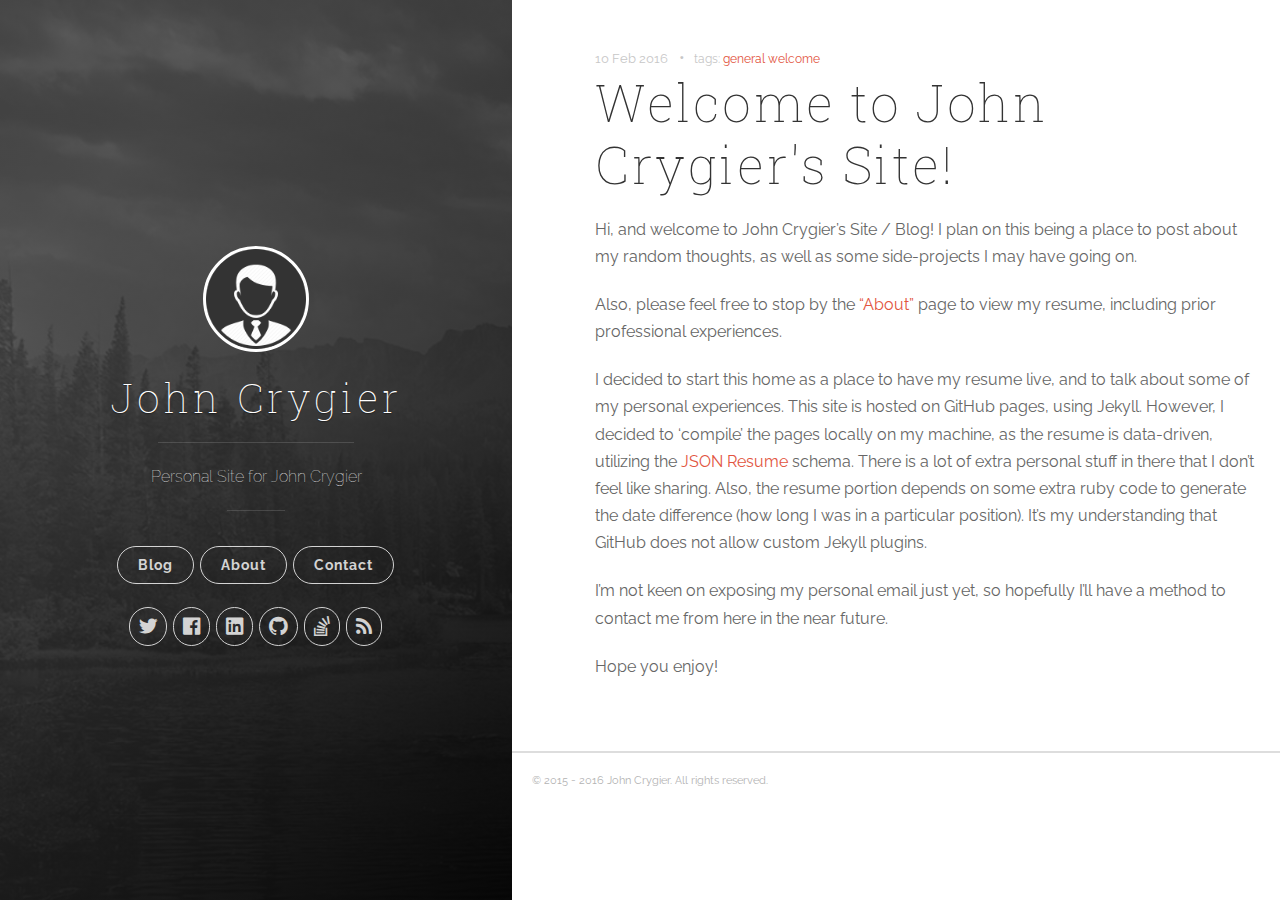
<file: general/2016/02/10/welcome-to-johns-blog.html>
<!DOCTYPE html>
<html>
  <head>
  <meta charset="utf-8">
  <meta name="viewport" content="width=device-width initial-scale=1" />
  <meta http-equiv="X-UA-Compatible" content="IE=edge">

  <title>Welcome to John Crygier's Site!</title>
  <meta name="description" content="Personal Site for John Crygier">
  <meta name="author" content="John Crygier">
  <meta name="HandheldFriendly" content="True">
  <meta name="MobileOptimized" content="320">
  <meta name="apple-mobile-web-app-capable" content="yes">
  <meta name="apple-mobile-web-app-status-bar-style" content="black-translucent">
  <meta name="viewport" content="width=device-width, initial-scale=1, maximum-scale=1">

  <meta name="twitter:card" content="summary">
  <meta name="twitter:title" content="John Crygier">
  <meta name="twitter:description" content="Personal Site for John Crygier">

  <meta property="og:type" content="article">
  <meta property="og:title" content="John Crygier">
  <meta property="og:description" content="Personal Site for John Crygier">

  <link rel="apple-touch-icon" sizes="57x57" href="/images/favicons/apple-touch-icon-57x57.png">
  <link rel="apple-touch-icon" sizes="60x60" href="/images/favicons/apple-touch-icon-60x60.png">
  <link rel="apple-touch-icon" sizes="72x72" href="/images/favicons/apple-touch-icon-72x72.png">
  <link rel="apple-touch-icon" sizes="76x76" href="/images/favicons/apple-touch-icon-76x76.png">
  <link rel="apple-touch-icon" sizes="114x114" href="/images/favicons/apple-touch-icon-114x114.png">
  <link rel="apple-touch-icon" sizes="120x120" href="/images/favicons/apple-touch-icon-120x120.png">
  <link rel="apple-touch-icon" sizes="144x144" href="/images/favicons/apple-touch-icon-144x144.png">
  <link rel="apple-touch-icon" sizes="152x152" href="/images/favicons/apple-touch-icon-152x152.png">
  <link rel="apple-touch-icon" sizes="180x180" href="/images/favicons/apple-touch-icon-180x180.png">
  <link rel="icon" type="image/png" href="/images/favicons/favicon-32x32.png" sizes="32x32">
  <link rel="icon" type="image/png" href="/images/favicons/favicon-194x194.png" sizes="194x194">
  <link rel="icon" type="image/png" href="/images/favicons/favicon-96x96.png" sizes="96x96">
  <link rel="icon" type="image/png" href="/images/favicons/android-chrome-192x192.png" sizes="192x192">
  <link rel="icon" type="image/png" href="/images/favicons/favicon-16x16.png" sizes="16x16">
  <link rel="manifest" href="/images/favicons/manifest.json">
  <link rel="shortcut icon" href="/images/favicons/favicon.ico">
  <meta name="msapplication-TileColor" content="#ffc40d">
  <meta name="msapplication-TileImage" content="/images/favicons/mstile-144x144.png">
  <meta name="theme-color" content="#ffffff">

  <link rel="stylesheet" href="https://maxcdn.bootstrapcdn.com/bootstrap/3.3.6/css/bootstrap.min.css" integrity="sha384-1q8mTJOASx8j1Au+a5WDVnPi2lkFfwwEAa8hDDdjZlpLegxhjVME1fgjWPGmkzs7" crossorigin="anonymous">
  <link rel="stylesheet" href="/css/main.css">
  <link rel="stylesheet" href="https://maxcdn.bootstrapcdn.com/font-awesome/4.5.0/css/font-awesome.min.css">
  <link rel="canonical" href="http://john.crygier.com//general/2016/02/10/welcome-to-johns-blog.html">
  <link rel="alternate" type="application/rss+xml" title="John Crygier" href="/feed.xml">
</head>


  <body>
    <span class="mobile btn-mobile-menu">
  <i class="icon icon-list btn-mobile-menu__icon"></i>
  <i class="icon icon-x-circle btn-mobile-close__icon hidden"></i>
</span>

<header class="panel-cover" style="background-image: url(/images/cover.jpg)">
  <div class="panel-main">

    <div class="panel-main__inner panel-inverted">
    <div class="panel-main__content">
        <a href="/" title="link to home of John Crygier">
          <img src="/images/profile.jpg" class="user-image" alt="My Profile Photo">
          <h1 class="panel-cover__title panel-title">John Crygier</h1>
        </a>
        <hr class="panel-cover__divider">
        <p class="panel-cover__description">Personal Site for John Crygier</p>
        <hr class="panel-cover__divider panel-cover__divider--secondary">

        <div class="navigation-wrapper">

          <nav class="cover-navigation cover-navigation--primary">
            <ul class="navigation">
              <li class="navigation__item"><a href="/#blog" title="link to John Crygier blog" class="blog-button">Blog</a></li>
            </ul>
          </nav>

          <nav class="cover-navigation cover-navigation--primary">
            <ul class="navigation">
              <li class="navigation__item"><a href="/about" title="About John Crygier" class="blog-button">About</a></li>
            </ul>
          </nav>

          <nav class="cover-navigation cover-navigation--primary">
            <ul class="navigation">
              <li class="navigation__item"><a href="/contact.html" title="Contact John Crygier" class="blog-button">Contact</a></li>
            </ul>
          </nav>

          <nav class="cover-navigation navigation--social">
            <ul class="navigation">

            
              <!-- Twitter -->
              <li class="navigation__item">
                <a href="http://twitter.com/jcrygier" title="@jcrygier on Twitter" target="_blank">
                  <i class="icon icon-social-twitter"></i>
                  <span class="label">Twitter</span>
                </a>
              </li>
            

            
              <!-- Facebook -->
              <li class="navigation__item">
                <a href="http://fb.me/johnedc" title="johnedc on Facebook" target="_blank">
                  <i class="icon icon-social-facebook"></i>
                  <span class="label">Facebook</span>
                </a>
              </li>
            

            
              <!-- LinkedIn -->
              <li class="navigation__item">
                <a href="https://www.linkedin.com/in/jcrygier" title="jcrygier on LinkedIn" target="_blank">
                  <i class="icon icon-social-linkedin"></i>
                  <span class="label">LinkedIn</span>
                </a>
              </li>
            

            
              <!-- GitHub -->
              <li class="navigation__item">
                <a href="https://www.github.com/jcrygier" title="jcrygier on GitHub" target="_blank">
                  <i class="icon icon-social-github"></i>
                  <span class="label">GitHub</span>
                </a>
              </li>
            

            
              <!-- GitHub -->
              <li class="navigation__item">
                <a href="http://stackoverflow.com/users/2407523" title="2407523 on Stack Overflow" target="_blank">
                  <i class="icon icon-social-stack-overflow"></i>
                  <span class="label">Stack Overflow</span>
                </a>
              </li>
            

            

            <!-- RSS -->
            <li class="navigation__item">
              <a href="/feed.xml" title="Subscribe" target="_blank">
                <i class="icon icon-rss"></i>
                <span class="label">RSS</span>
              </a>
            </li>

            </ul>
          </nav>

        </div>

      </div>

    </div>

    <div class="panel-cover--overlay"></div>
  </div>
</header>


    <div class="content-wrapper">
      <div class="content-wrapper__inner">
        <article class="post-container post-container--single">
  <header class="post-header">
    <div class="post-meta">
      <time datetime="10 Feb 2016" class="post-meta__date date">10 Feb 2016</time> &#8226;<span class="post-meta__tags">tags: <a href="/tags/#general">general</a> <a href="/tags/#welcome">welcome</a> </span>
    </div>
    <h1 class="post-title">Welcome to John Crygier's Site!</h1>
  </header>

  <section class="post">
    <p>Hi, and welcome to John Crygier’s Site / Blog!  I plan on this being a place to post
about my random thoughts, as well as some side-projects I may have going on.</p>

<p>Also, please feel free to stop by the <a href="/about">“About”</a> page to view my resume, including
prior professional experiences.</p>

<p>I decided to start this home as a place to have my resume live, and to talk about some
of my personal experiences.  This site is hosted on GitHub pages, using Jekyll.  However,
I decided to ‘compile’ the pages locally on my machine, as the resume is data-driven,
utilizing the <a href="http://jsonresume.org/">JSON Resume</a> schema.  There is a lot of extra personal
stuff in there that I don’t feel like sharing.  Also, the resume portion
depends on some extra ruby code to generate the date difference (how long I was in a particular
position).  It’s my understanding that GitHub does not allow custom Jekyll plugins.</p>

<p>I’m not keen on exposing my personal email just yet, so hopefully I’ll have a method
to contact me from here in the near future.</p>

<p>Hope you enjoy!</p>


  </section>
</article>

      </div>

      <footer class="footer">
  <span class="footer__copyright">&copy; 2015 - 2016 John Crygier. All rights reserved.</span>
</footer>

<script type="text/javascript" src="https://ajax.googleapis.com/ajax/libs/jquery/1.11.3/jquery.min.js"></script>
<script type="text/javascript" src="/js/main.js"></script>

<script>
  (function(i,s,o,g,r,a,m){i['GoogleAnalyticsObject']=r;i[r]=i[r]||function(){
  (i[r].q=i[r].q||[]).push(arguments)},i[r].l=1*new Date();a=s.createElement(o),
  m=s.getElementsByTagName(o)[0];a.async=1;a.src=g;m.parentNode.insertBefore(a,m)
  })(window,document,'script','//www.google-analytics.com/analytics.js','ga');

  ga('create', 'UA-73605843-1', 'auto');
  ga('send', 'pageview');
</script>


    </div>
  </body>
</html>
</file>
<file: css/main.css>
@import url(uno.css);
@import url(monokai.css);

/* Modifications */

pre.highlight,
.highlight pre {
  padding: 10px;
}

.highlight pre code {
  white-space: pre-wrap;
}

.btn,
.navigation__item a {
  margin: 5px 0;
  white-space: nowrap;
}

.pagination__page-number {
  display: inline-block;
  padding: 10px;
}

.categories a,
.tags a {
  border: 1px solid #e25440;
  border-radius: 20px;
  color: #e25440;
  display: inline-block;
  font-size: 12px;
  margin: 5px 0;
  padding: 5px 10px;
  text-shadow: none;
  white-space: nowrap;
}

.post-meta__tags {
  font-size: 12px;
  padding: 0 5px;
}

.footer__copyright {
    margin: 0 20px 10px;
}

.user-image {
  margin-bottom: 1.2em;
  position: relative;
  width: 100px;
  height: 100px;
  border: 3px solid #fff;
  border-radius:100%;
}

@media all and (max-width: 991px) {
    .resume-section {
        text-decoration: underline;
    }
}
</file>
